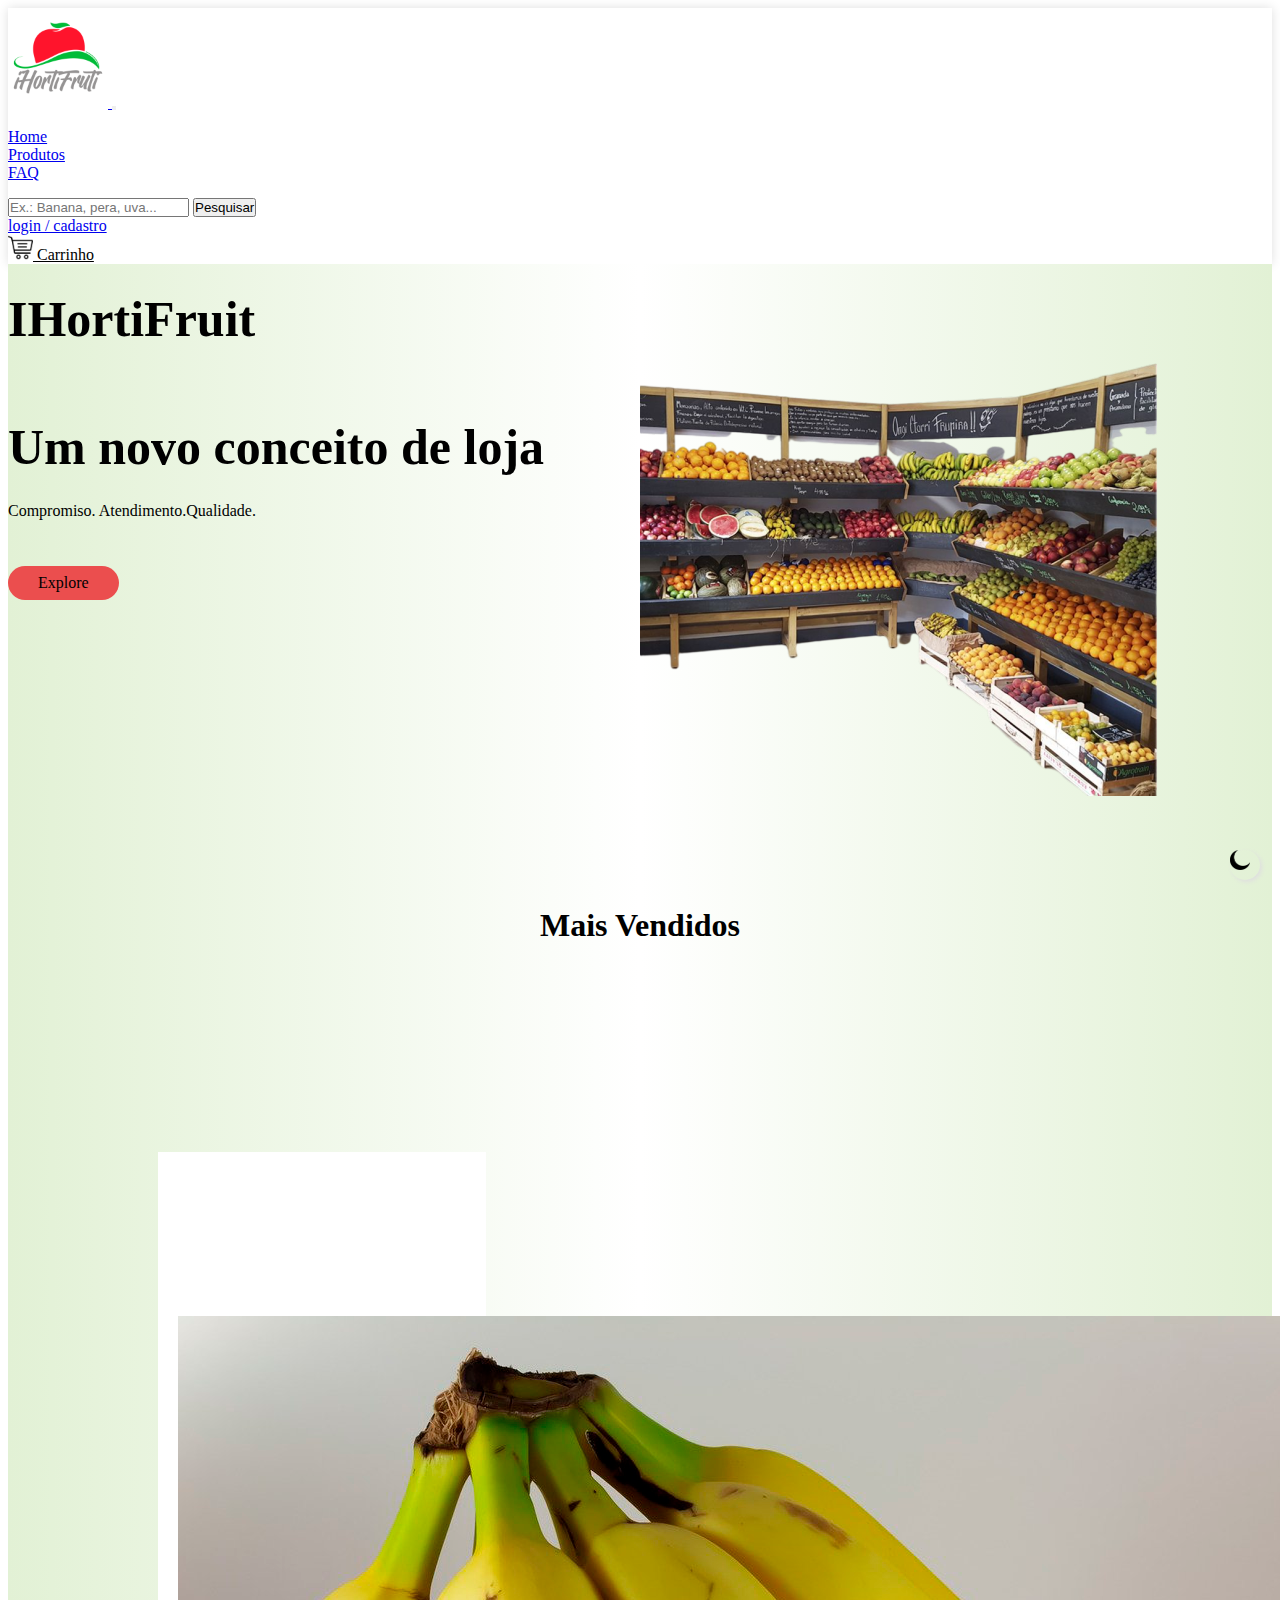
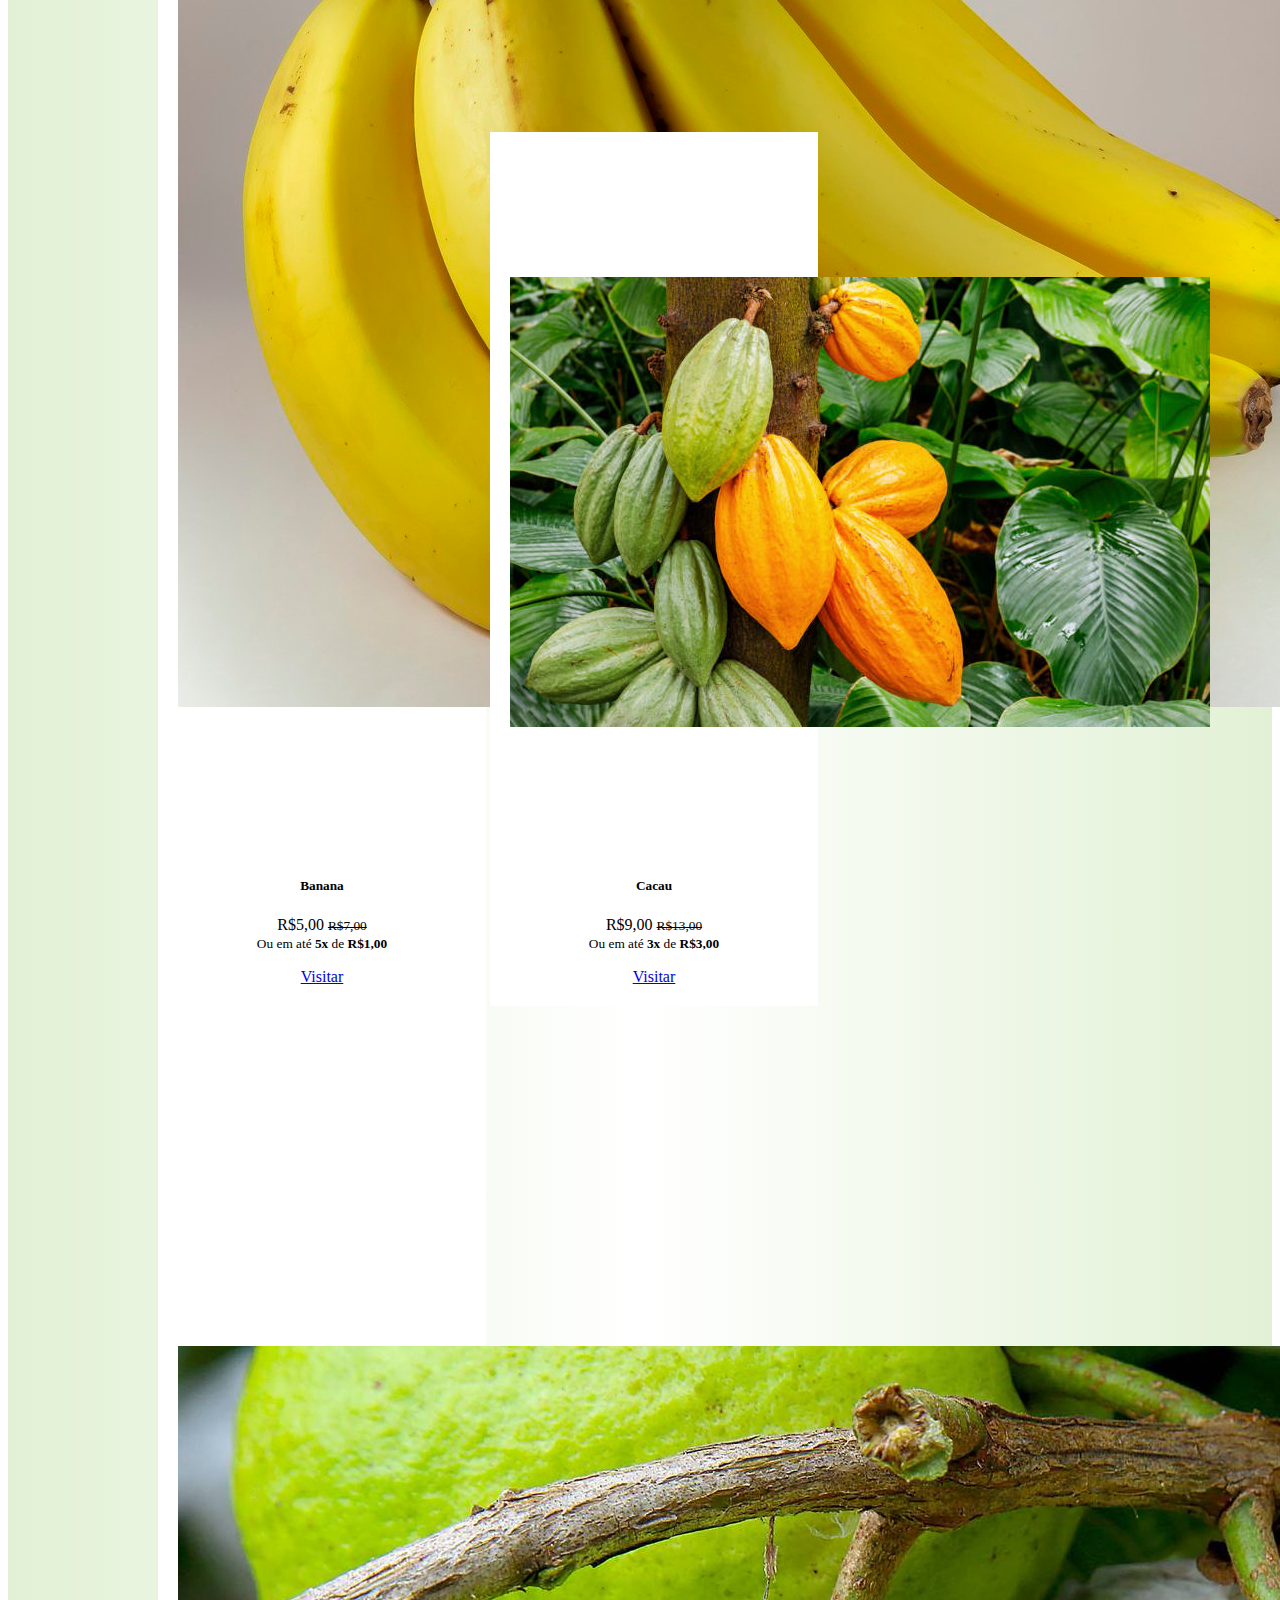
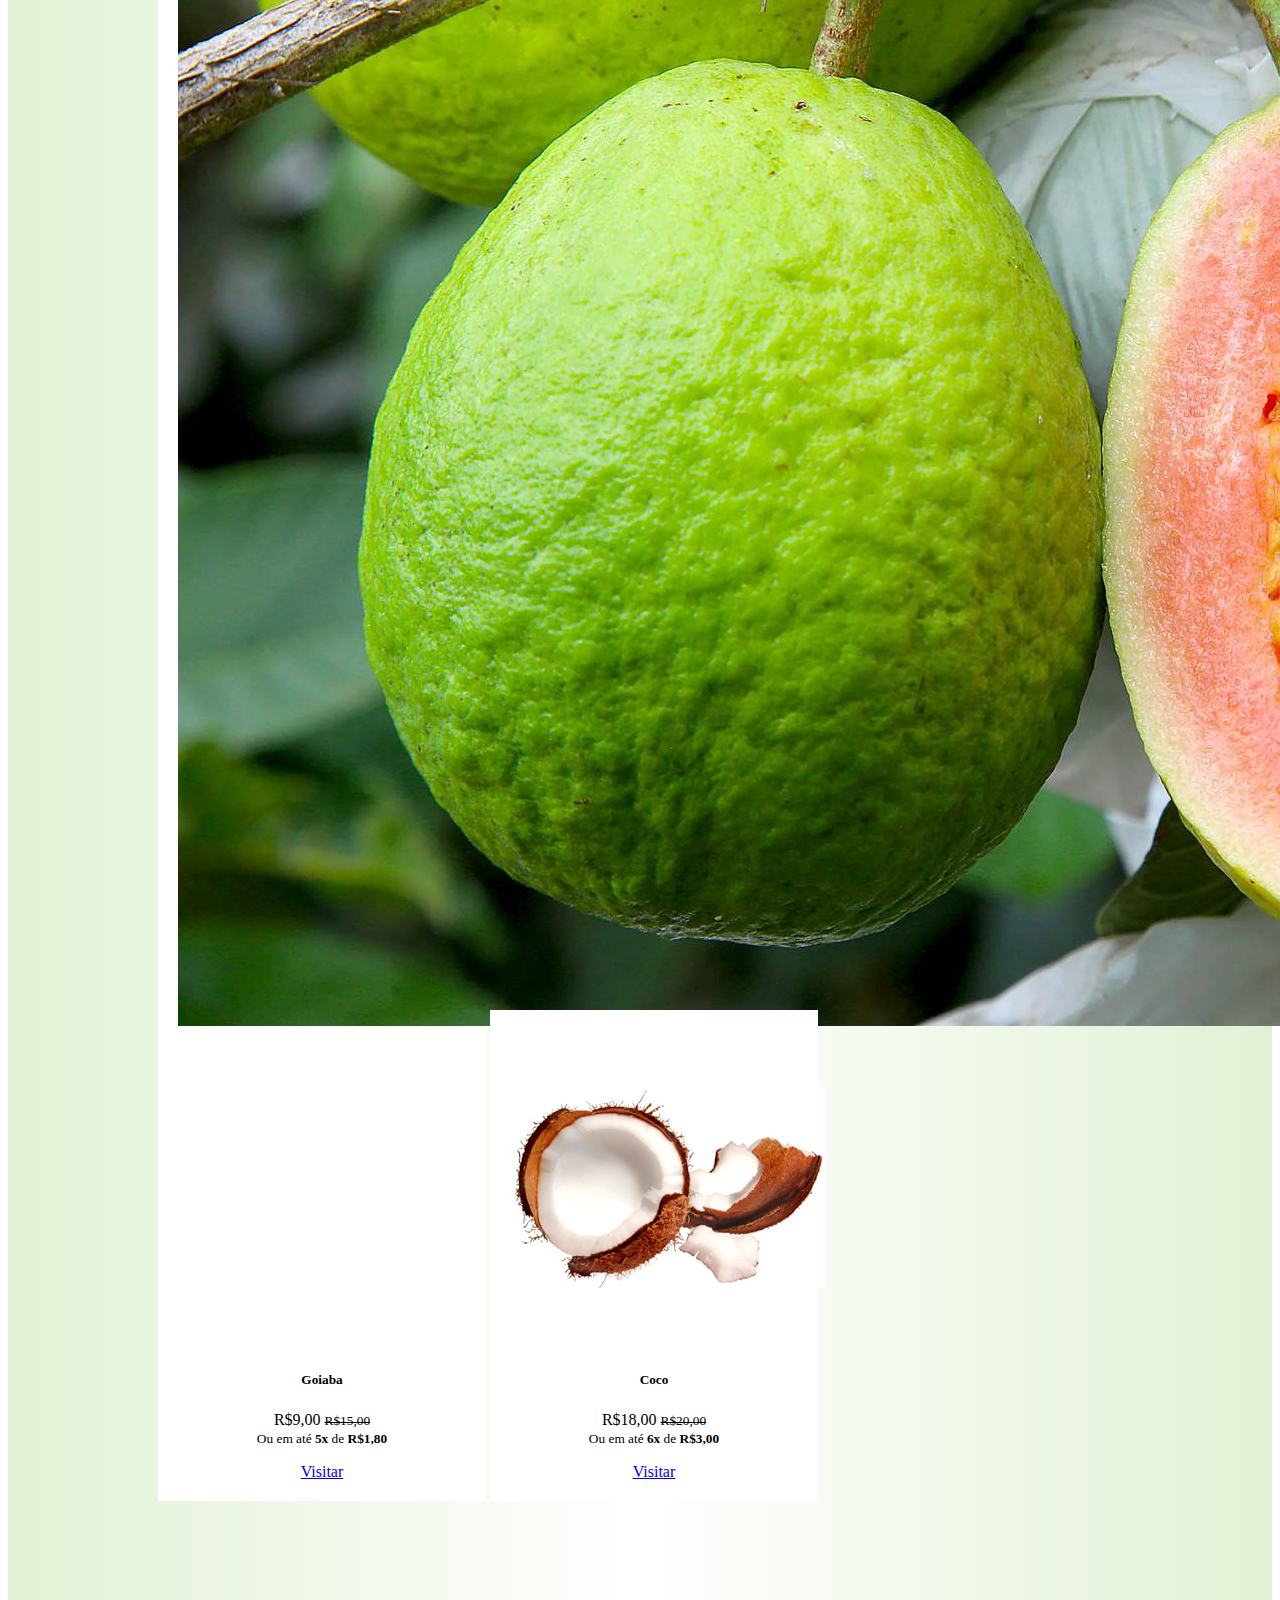
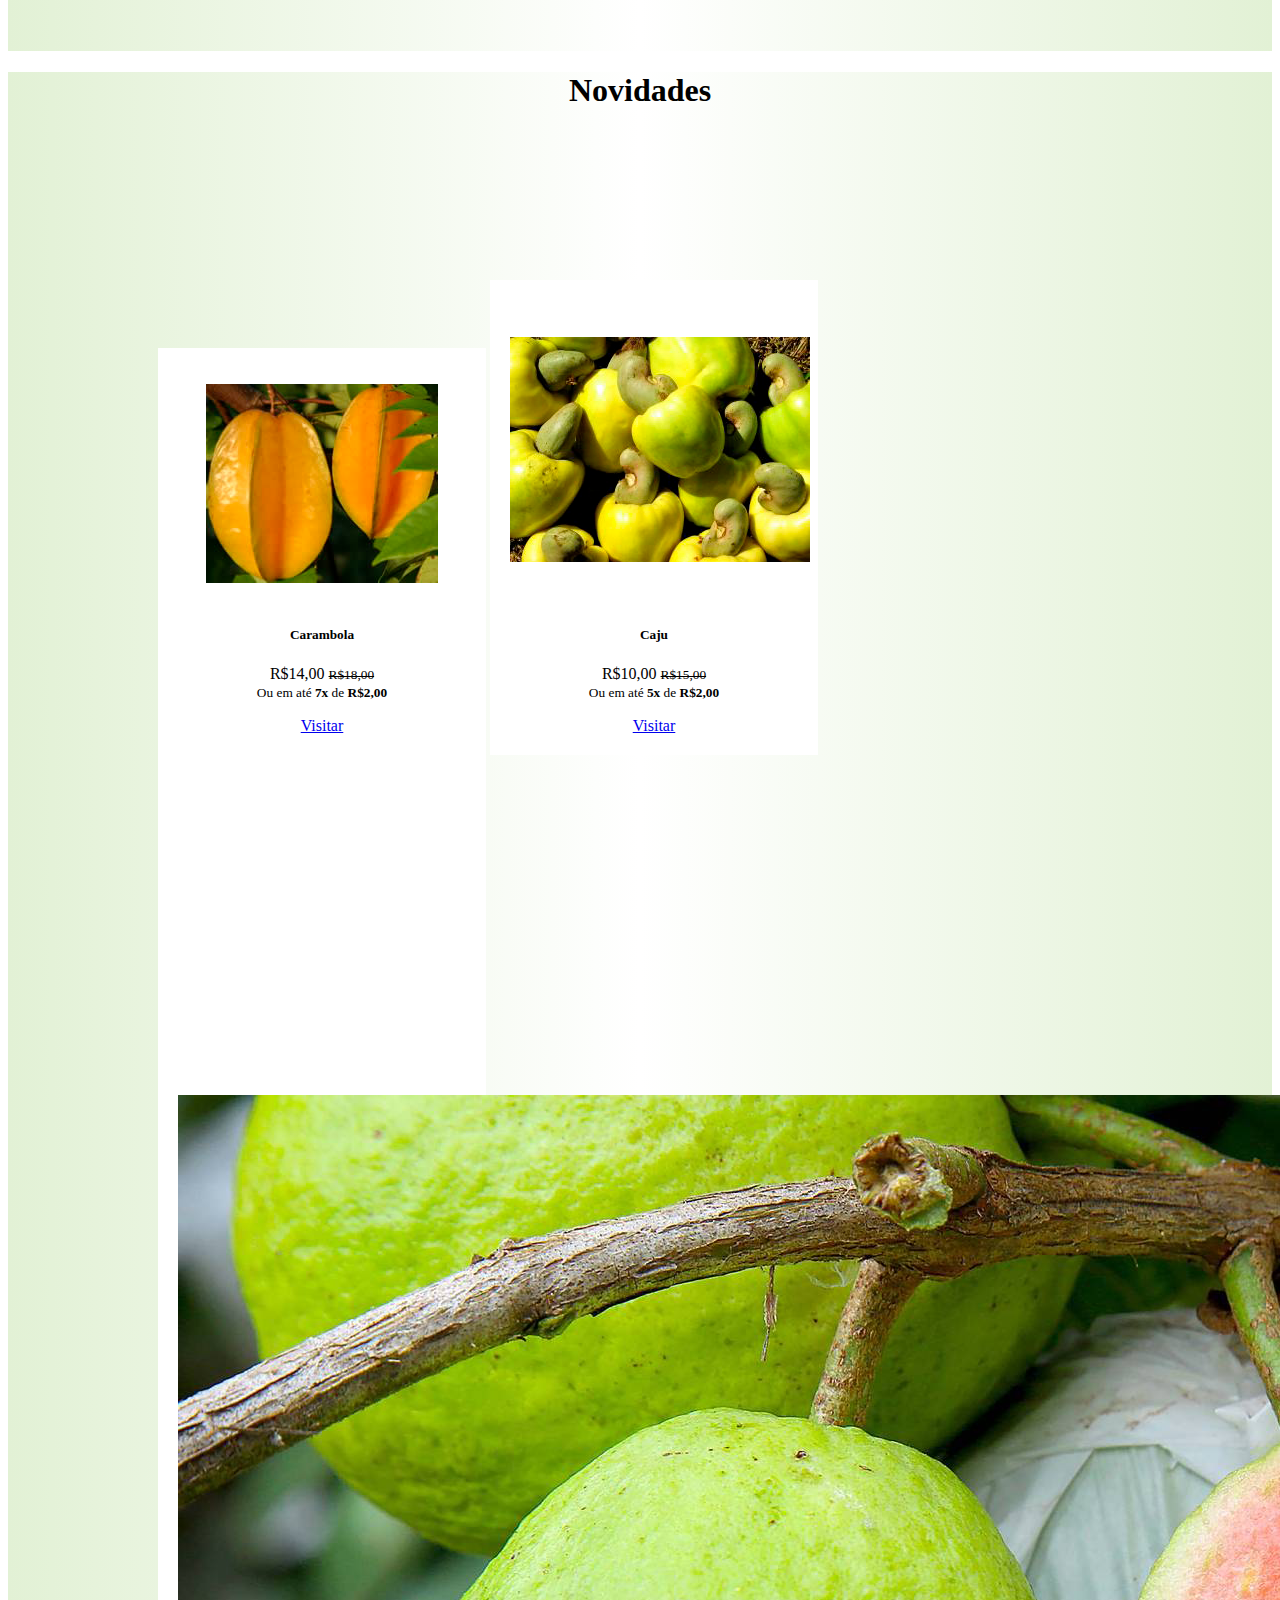
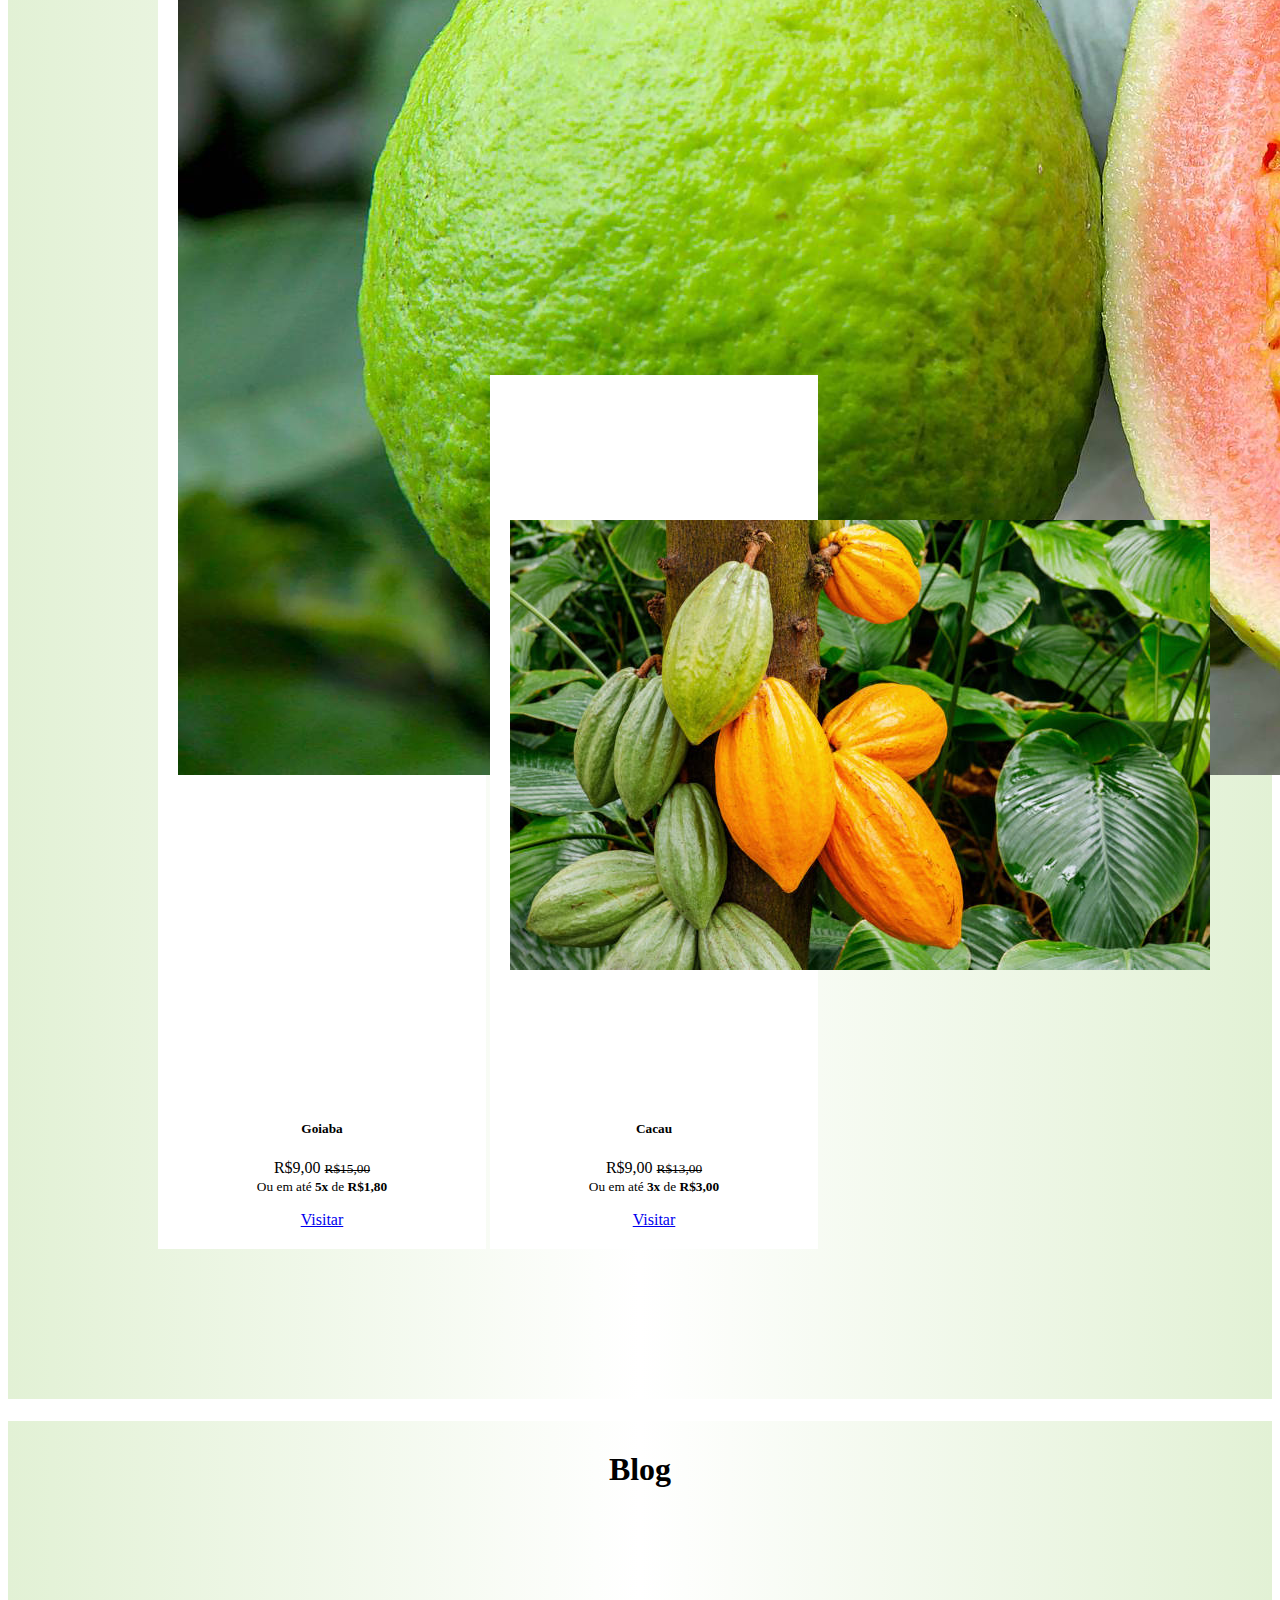
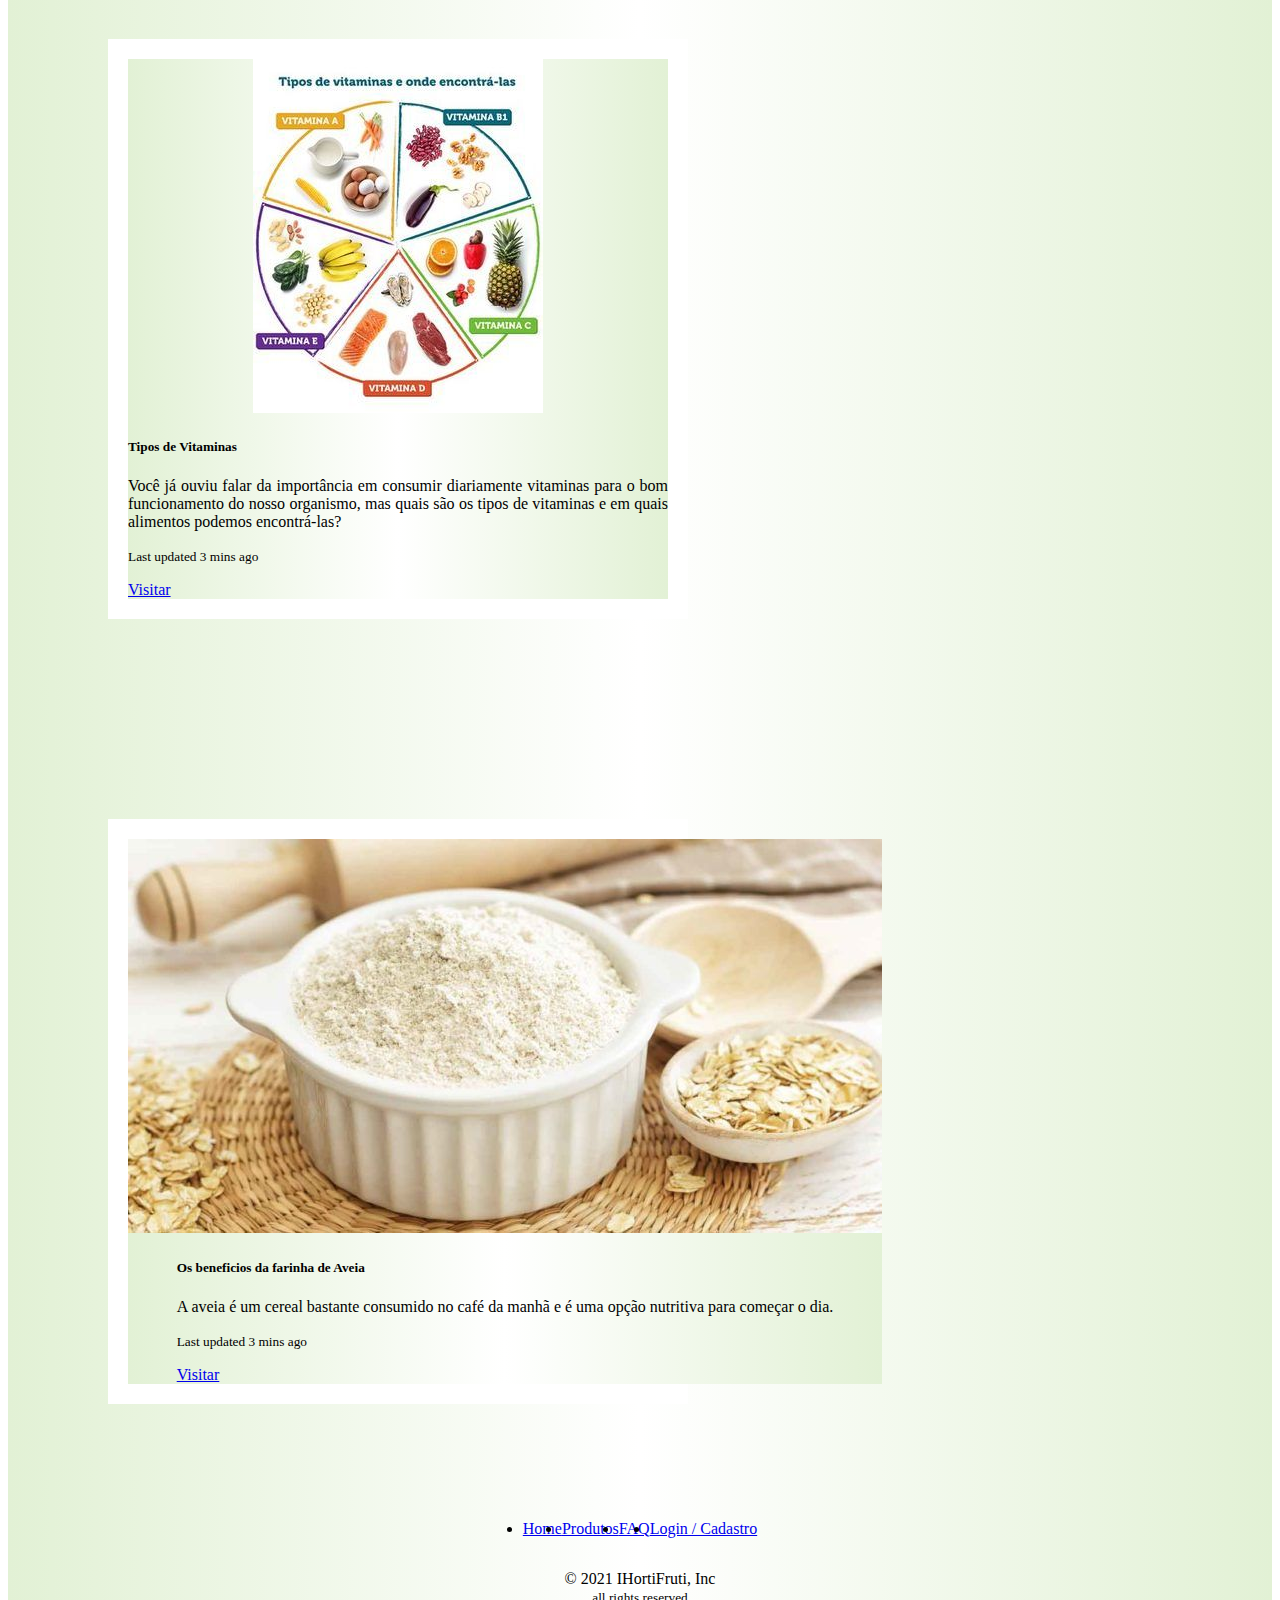
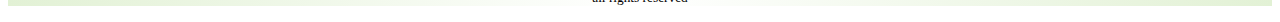
<file: index.html>
<!DOCTYPE html>
<html lang="pt-br" data-theme='light'>
<head>
    <meta charset="UTF-8">
    <meta http-equiv="X-UA-Compatible" content="IE=edge">
    <meta name="viewport" content="width=device-width, initial-scale=1.0">
    <link href="https://cdn.jsdelivr.net/npm/bootstrap@5.1.2/dist/css/bootstrap.min.css" rel="stylesheet" integrity="sha384-uWxY/CJNBR+1zjPWmfnSnVxwRheevXITnMqoEIeG1LJrdI0GlVs/9cVSyPYXdcSF" crossorigin="anonymous">
    <link href='https://css.gg/shopping-cart.css' rel='stylesheet'>
    <link rel="stylesheet" type="text/css" href="index.css">
    <link rel="shortcut icon" href="Images/favicon-16x16.png" type="image/x-icon">
    <link rel="stylesheet" href="https://cdnjs.cloudflare.com/ajax/libs/font-awesome/4.7.0/css/font-awesome.css" integrity="sha512-5A8nwdMOWrSz20fDsjczgUidUBR8liPYU+WymTZP1lmY9G6Oc7HlZv156XqnsgNUzTyMefFTcsFH/tnJE/+xBg==" crossorigin="anonymous" referrerpolicy="no-referrer" />
    

    
    <title>Home</title>
</head>
<body>
  <header>
    <nav id="navbartop" class="navbar navbar-expand-lg navbar-light bg-light">
        <div class="container-fluid">
          <a class="navbar-brand" href="Pagina inicial/index.html">
            <img src="Images/logoiHortiFruti.png" alt="" width="100" height="100" class="d-inline-block align-text-center">
            
          </a>
          <button class="navbar-toggler" type="button" data-bs-toggle="collapse" data-bs-target="#navbarSupportedContent" aria-controls="navbarSupportedContent" aria-expanded="false" aria-label="Toggle navigation">
            <span class="navbar-toggler-icon"></span>
          </button>
          <div class="collapse navbar-collapse" id="navbarSupportedContent">
             <ul class="navbar-nav me-3 mb-2 mb-lg-0">
              <li class="nav-item">
                <a class="nav-link" aria-current="page" href="index.html">Home</a>
              </li>
              <li class="nav-item">
                <a class="nav-link active" href="produtos.html">Produtos</a>
              </li>
              <li class="nav-item">
                <a class="nav-link" href="FAQ.html">FAQ</a>
              </li>
            </ul> 
            <form class="input-group me-auto">
              <input class="form-control me-2" type="search" placeholder="Ex.: Banana, pera, uva..." aria-label="Search">
              <button class="btn btn-outline-secondary ms-auto me-3" type="submit">Pesquisar</button>
            </form>
            <form class="d-flex my-2">
              <a class="btn btn-danger me-2 text-nowrap" type="button" href="Cadastro.html" target="_blank" role="button">login / cadastro</a>
            </form>
            <form class="d-flex my-2">
              <a id="carrinho" class="btn btn-light me-2 text-nowrap" type="button" href="carrinhodecompras.html">
                <img id="cart" src="Images/shopping-cart.png" alt="" width="25px" height="25px">
                Carrinho
              </a>
            </form>
          </div>
        </div>
    </nav>
  </header>

      <!--Puxando Saco da loja-->

      <div class="row">
          <div class="col-2">
            <h1>IHortiFruit</h1><br><h1>Um novo conceito de loja</h1> 
            <p>Compromiso. Atendimento.Qualidade.</p>
            <a href="#MV" class="btn-1">Explore</a>
          </div>

          <div class="col-2">
              <img src="Images/inicio.png">
          </div>
      </div>

      <!--MAIS VENDIDOS-->

<section id= "MV"><br><br>

  <h1>Mais Vendidos</h1><br><br>

<div class= mx-auto style="padding: 150px;">

  <div class="card" style="width: 18rem;" >
    <a href="pagina_compra.html"><img class="card-img-top img-zoon" src="Images/Banana.png" alt="Imagem de capa do card"></a>
    <div class="card-body">
      <h5 class="card-title">Banana</h5>
      <p class="card-text">R$5,00 <s> <small>R$7,00</small></s> <br> <small>Ou em até <b>5x</b> de <b>R$1,00</b></small></p>
      <a href="pagina_compra.html" class="btn btn-danger">Visitar</a>
    </div>
  </div>
  <div class="card" style="width: 18rem;">
    <img class="card-img-top img-zoon" src="Images/cacau.png" alt="Imagem de capa do card">
    <div class="card-body">
      <h5 class="card-title">Cacau</h5>
      <p class="card-text">R$9,00 <s> <small>R$13,00</small></s> <br> <small>Ou em até <b>3x</b> de <b>R$3,00</b></small></p>
      <a href="#" class="btn btn-danger">Visitar</a>
    </div>
  </div>

  <div class="card" style="width: 18rem;">
    <img class="card-img-top img-zoon" src="Images/Goiaba.png" alt="Imagem de capa do card">
    <div class="card-body">
      <h5 class="card-title">Goiaba</h5>
      <p class="card-text">R$9,00 <s> <small>R$15,00</small></s> <br> <small>Ou em até <b>5x</b> de <b>R$1,80</b></small></p>
      <a href="#" class="btn btn-danger">Visitar</a>
    </div>
  </div>

  <div class="card" style="width: 18rem;">
    <img class="card-img-top img-zoon" src="Images/Coco.png" alt="Imagem de capa do card">
    <div class="card-body">
      <h5 class="card-title">Coco</h5>
      <p class="card-text">R$18,00 <s> <small>R$20,00</small></s> <br> <small>Ou em até <b>6x</b> de <b>R$3,00</b></small></p>
      <a href="#" class="btn btn-danger">Visitar</a>
    </div>
  </div>
</div>
  </div>

    


</section>

<!--NOVIDADES-->

<section id="Novidades">
  <h1>Novidades</h1>

  <div class= mx-auto style="padding: 150px;">

    <div class="card" style="width: 18rem;" >
      <img class="card-img-top img-zoon" src="Images/Carambola.png" alt="Imagem de capa do card">
        <div class="card-body">
          <h5 class="card-title">Carambola</h5>
          <p class="card-text">R$14,00 <s> <small>R$18,00</small></s> <br> <small>Ou em até <b>7x</b> de <b>R$2,00</b></small></p>
          <a href="#" class="btn btn-danger">Visitar</a>
        </div>
    </div>

    <div class="card" style="width: 18rem;">
      <img class="card-img-top img-zoon" src="Images/Caju.png" alt="Imagem de capa do card">
      <div class="card-body">
        <h5 class="card-title">Caju</h5>
        <p class="card-text">R$10,00 <s> <small>R$15,00</small></s> <br> <small>Ou em até <b>5x</b> de <b>R$2,00</b></small></p>
        <a href="#" class="btn btn-danger">Visitar</a>
      </div>
    </div>
  
    <div class="card" style="width: 18rem;">
      <img class="card-img-top img-zoon" src="Images/Goiaba.png" alt="Imagem de capa do card">
      <div class="card-body">
        <h5 class="card-title">Goiaba</h5>
        <p class="card-text">R$9,00 <s> <small>R$15,00</small></s> <br> <small>Ou em até <b>5x</b> de <b>R$1,80</b></small></p>
        <a href="#" class="btn btn-danger">Visitar</a>
      </div>
    </div>
  
    <div class="card" style="width: 18rem;">
      <img class="card-img-top img-zoon" src="Images/cacau.png" alt="Imagem de capa do card">
      <div class="card-body">
        <h5 class="card-title">Cacau</h5>
        <p class="card-text">R$9,00 <s> <small>R$13,00</small></s> <br> <small>Ou em até <b>3x</b> de <b>R$3,00</b></small></p>
        <a href="#"id="btn-personalizado" class="btn btn-danger">Visitar</a>
      </div>
    </div>
  </div>
    </div>

</section>


<!--Blog-->
<section id="Blog">
  <h1>Blog</h1>

  <div class="Element">
    <div class="card mb-3" style="max-width: 540px;">
      <div class="row g-0">
        <div class="col-md-4">
          <img src="Images/Tipos de vitaminas - saiba quais são e onde encontrá-las.jpg" class="img-fluid rounded-start img-zoon" alt="...">
        </div>
        <div class="col-md-8">
          <div class="card-body">
            <h5 class="card-title">Tipos de Vitaminas</h5>
            <p class="card-text">Você já ouviu falar da importância em consumir diariamente vitaminas para o bom funcionamento do nosso organismo, mas quais são os tipos de vitaminas e em quais alimentos podemos encontrá-las?</p>
            <p class="card-text"><small class="text-muted">Last updated 3 mins ago</small></p>
            <a href="#"id="btn-personalizado" class="btn btn-danger">Visitar</a>
          </div>
        </div>
      </div>
    </div>
  </div>

  <div class="Element">
    <div class="card mb-3" style="max-width: 540px;">
      <div class="row g-0">
        <div class="col-md-4">
          <img src="Images/Farinha de aveia.jpg" class="img-fluid rounded-start img-zoon" alt="...">
        </div>
        <div class="col-md-8">
          <div class="card-body">
            <h5 class="card-title">Os beneficios da farinha de Aveia</h5>
            <p class="card-text"><p>A aveia é um cereal bastante consumido no café da manhã e é uma opção nutritiva para começar o dia.</p></p>
            <p class="card-text"><small class="text-muted">Last updated 3 mins ago</small></p>
            <a href="#"id="btn-personalizado" class="btn btn-danger">Visitar</a>
          </div>
        </div>
      </div>
    </div>
  </div>


  <div class="container-fluid px-0">
    <input type="checkbox" style="display: none;" id="checkboxdarkmode" />
    <label class="dot" for="checkboxdarkmode">
      <img id="themeswitcher" onclick="themeswitch()" src="/Images/NicePng_moon-png_60348.png" width="20px" height="20px" class="center" alt="">
    </label>
  </div>

<!--Footer-->
<footer id="footerbottom" class="py-3 mb-auto mt-5 bg-light">
  <ul class="nav justify-content-center border-bottom pb-3 mb-3">
    <li class="nav-item"><a href="index.html" class="nav-link px-2 text-muted">Home</a></li>
    <li class="nav-item"><a href="#" class="nav-link px-2 text-muted">Produtos</a></li>
    <li class="nav-item"><a class="nav-link px-2 text-muted" href="FAQ.html">FAQ</a></li>
    <li class="nav-item"><a href="Cadastro.html" target="_blank" class="nav-link px-2 text-muted">Login / Cadastro</a></li>
  </ul>
  <p class="text-center text-muted">© 2021 IHortiFruti, Inc <br><small>all rights reserved</small></p>
</footer>
</div>
</section>
</div>
  <script src="https://cdn.jsdelivr.net/npm/@popperjs/core@2.10.2/dist/umd/popper.min.js" integrity="sha384-7+zCNj/IqJ95wo16oMtfsKbZ9ccEh31eOz1HGyDuCQ6wgnyJNSYdrPa03rtR1zdB" crossorigin="anonymous"></script>
    <script src="https://cdn.jsdelivr.net/npm/bootstrap@5.1.3/dist/js/bootstrap.min.js" integrity="sha384-QJHtvGhmr9XOIpI6YVutG+2QOK9T+ZnN4kzFN1RtK3zEFEIsxhlmWl5/YESvpZ13" crossorigin="anonymous"></script>
    <script type="text/javascript" src="Pagina Inicial.Js" ></script>
</body>
</body>

  
    
</html>
</file>
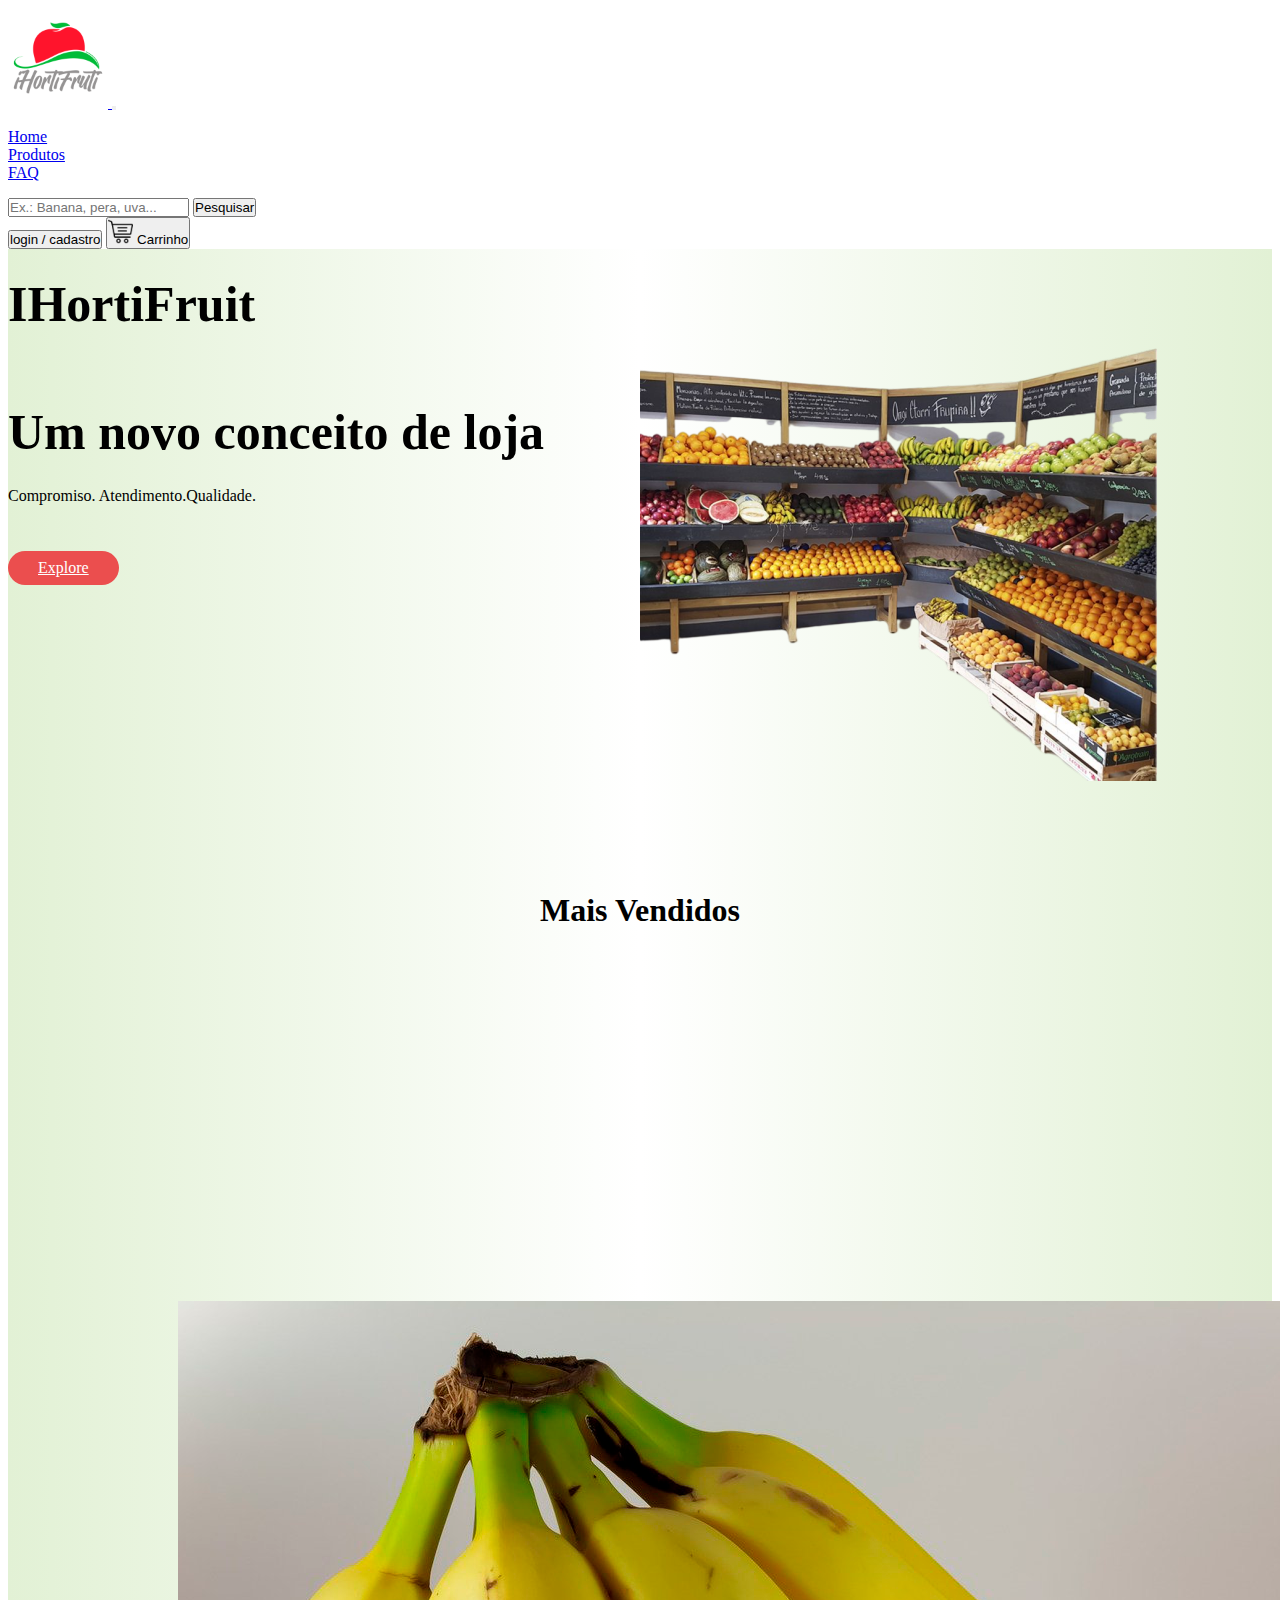
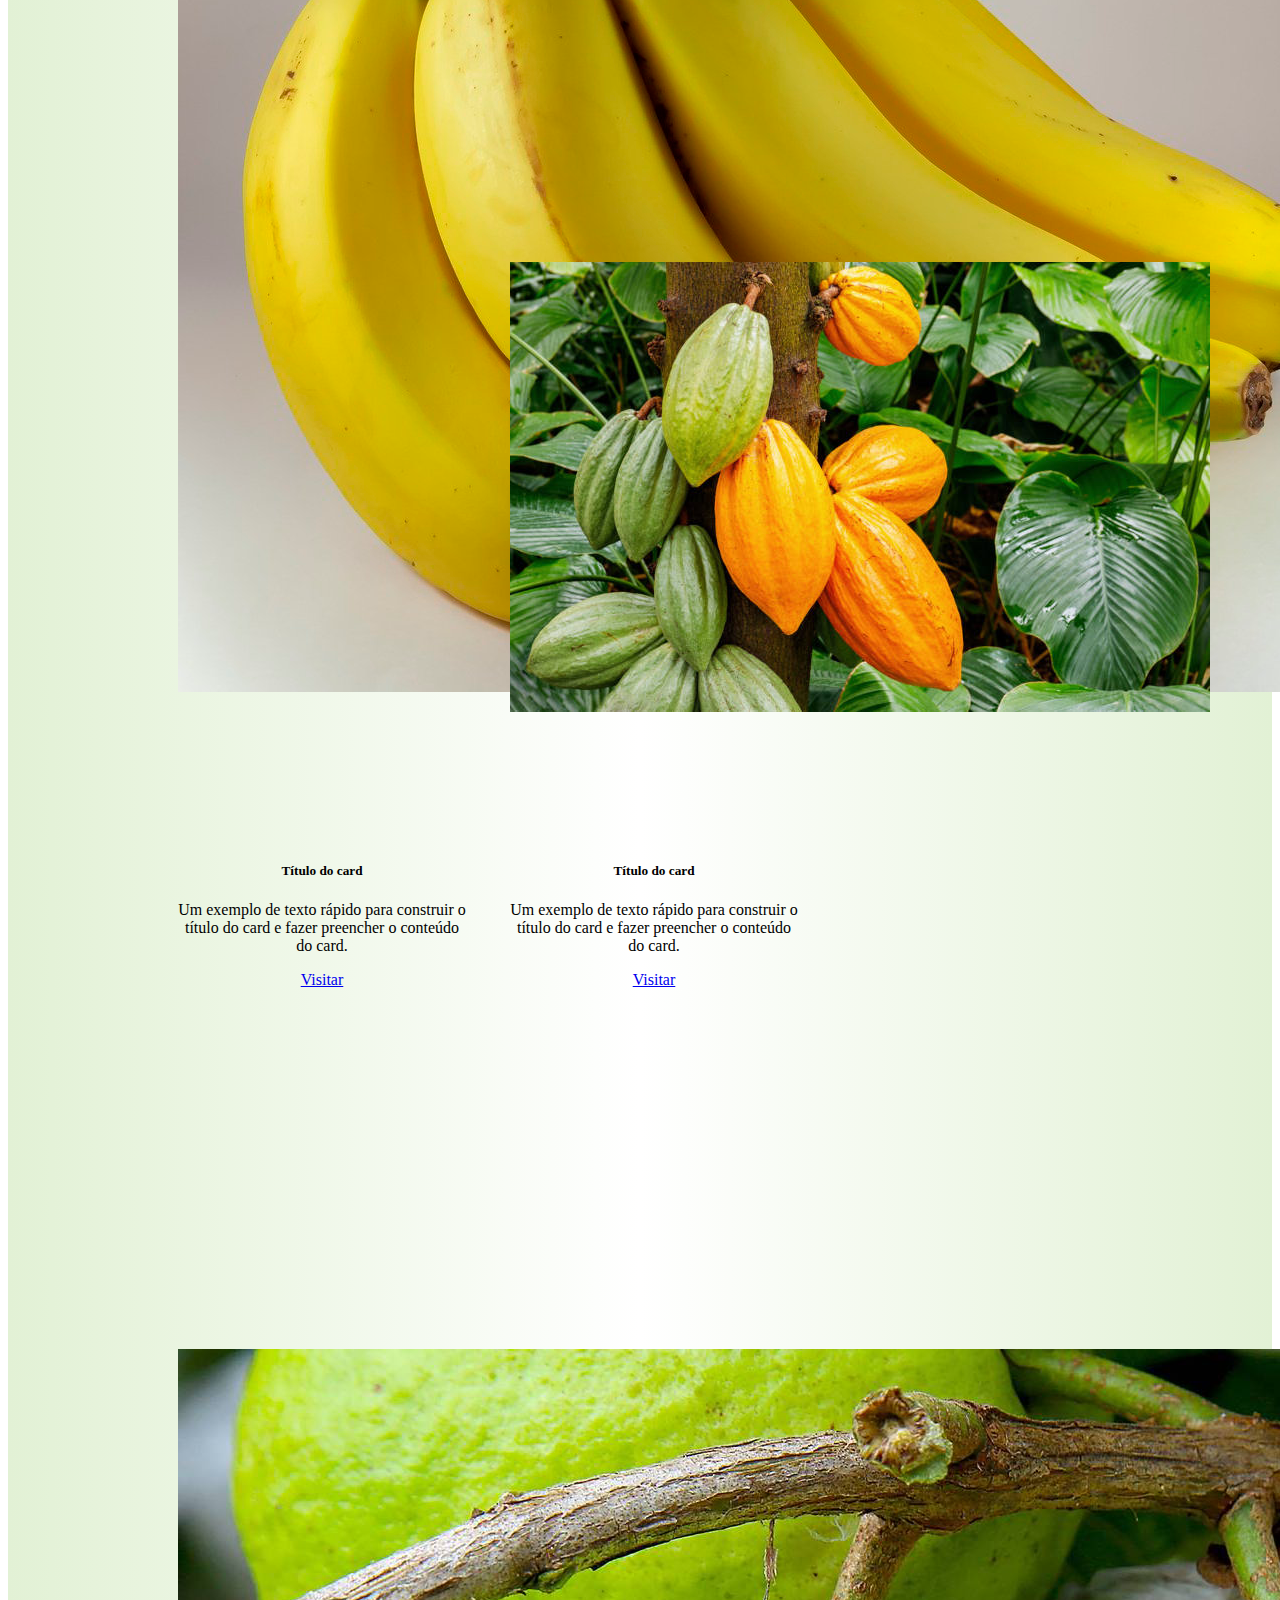
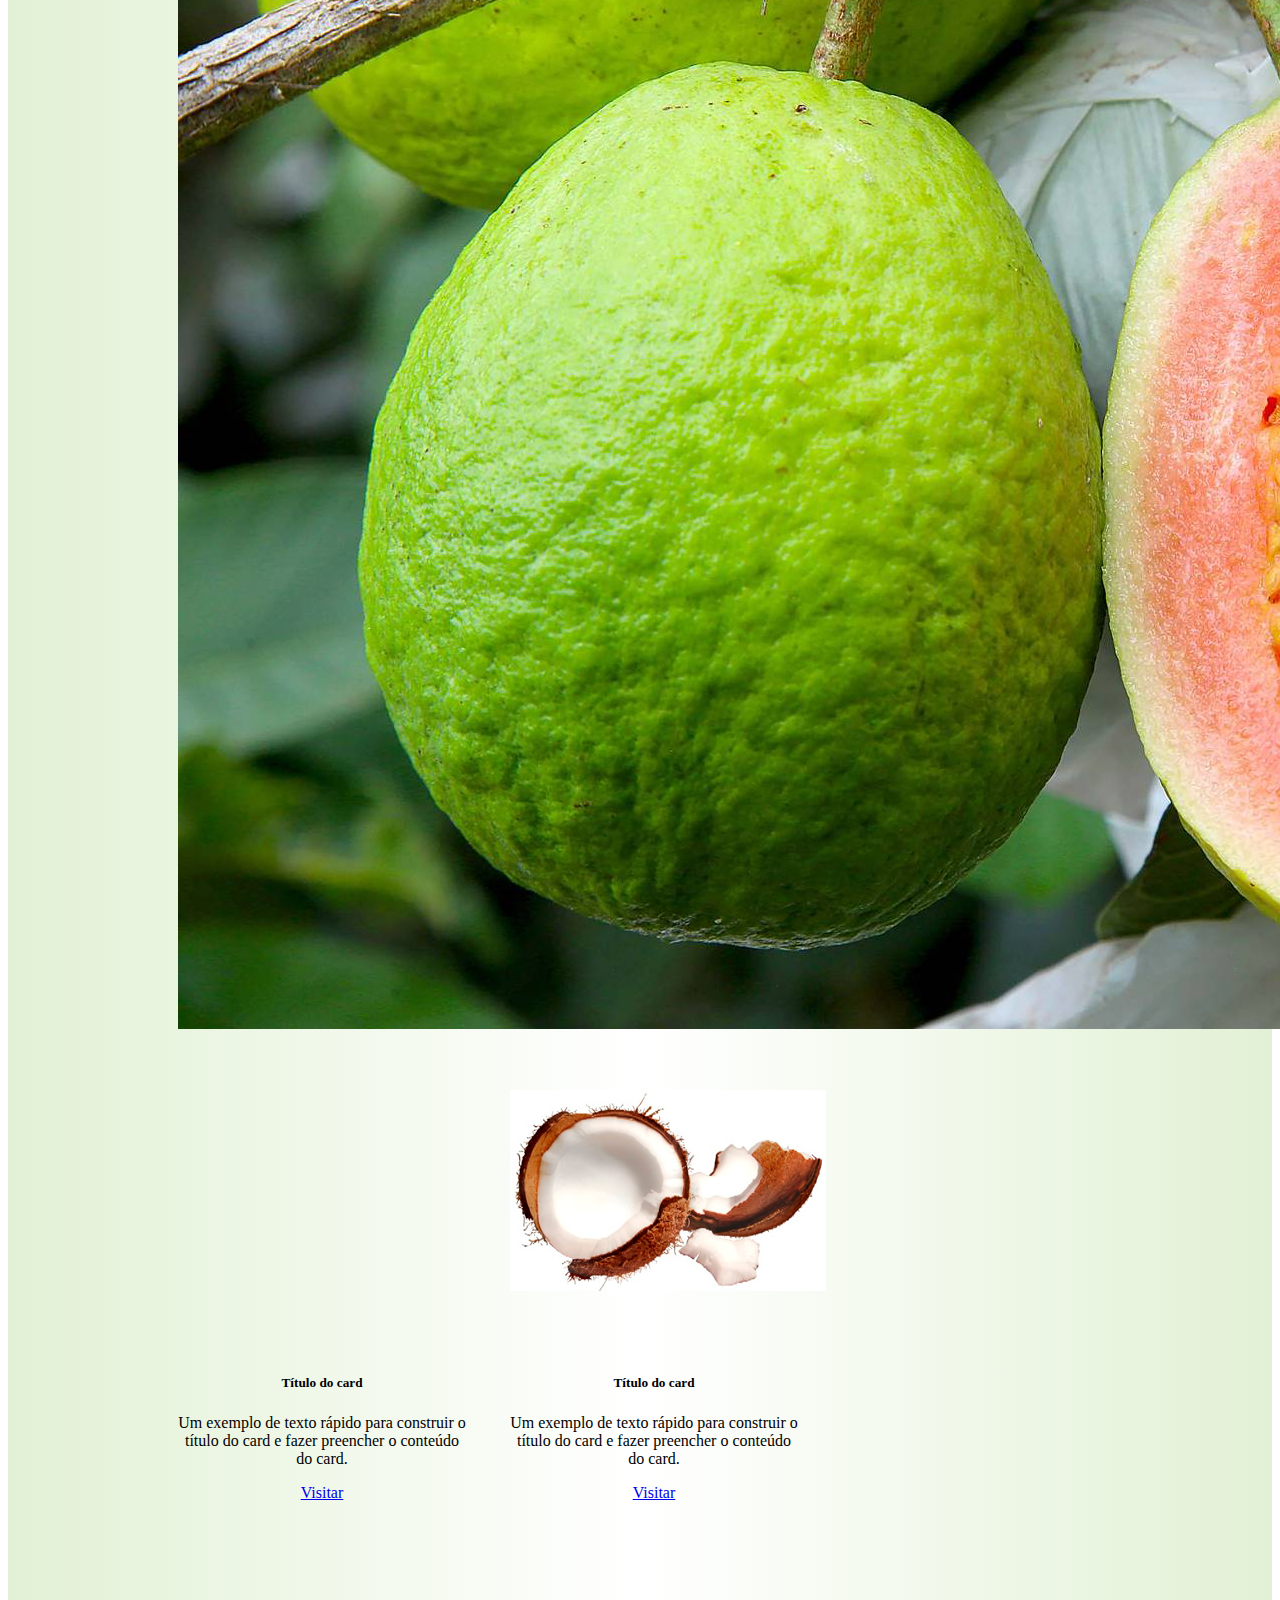
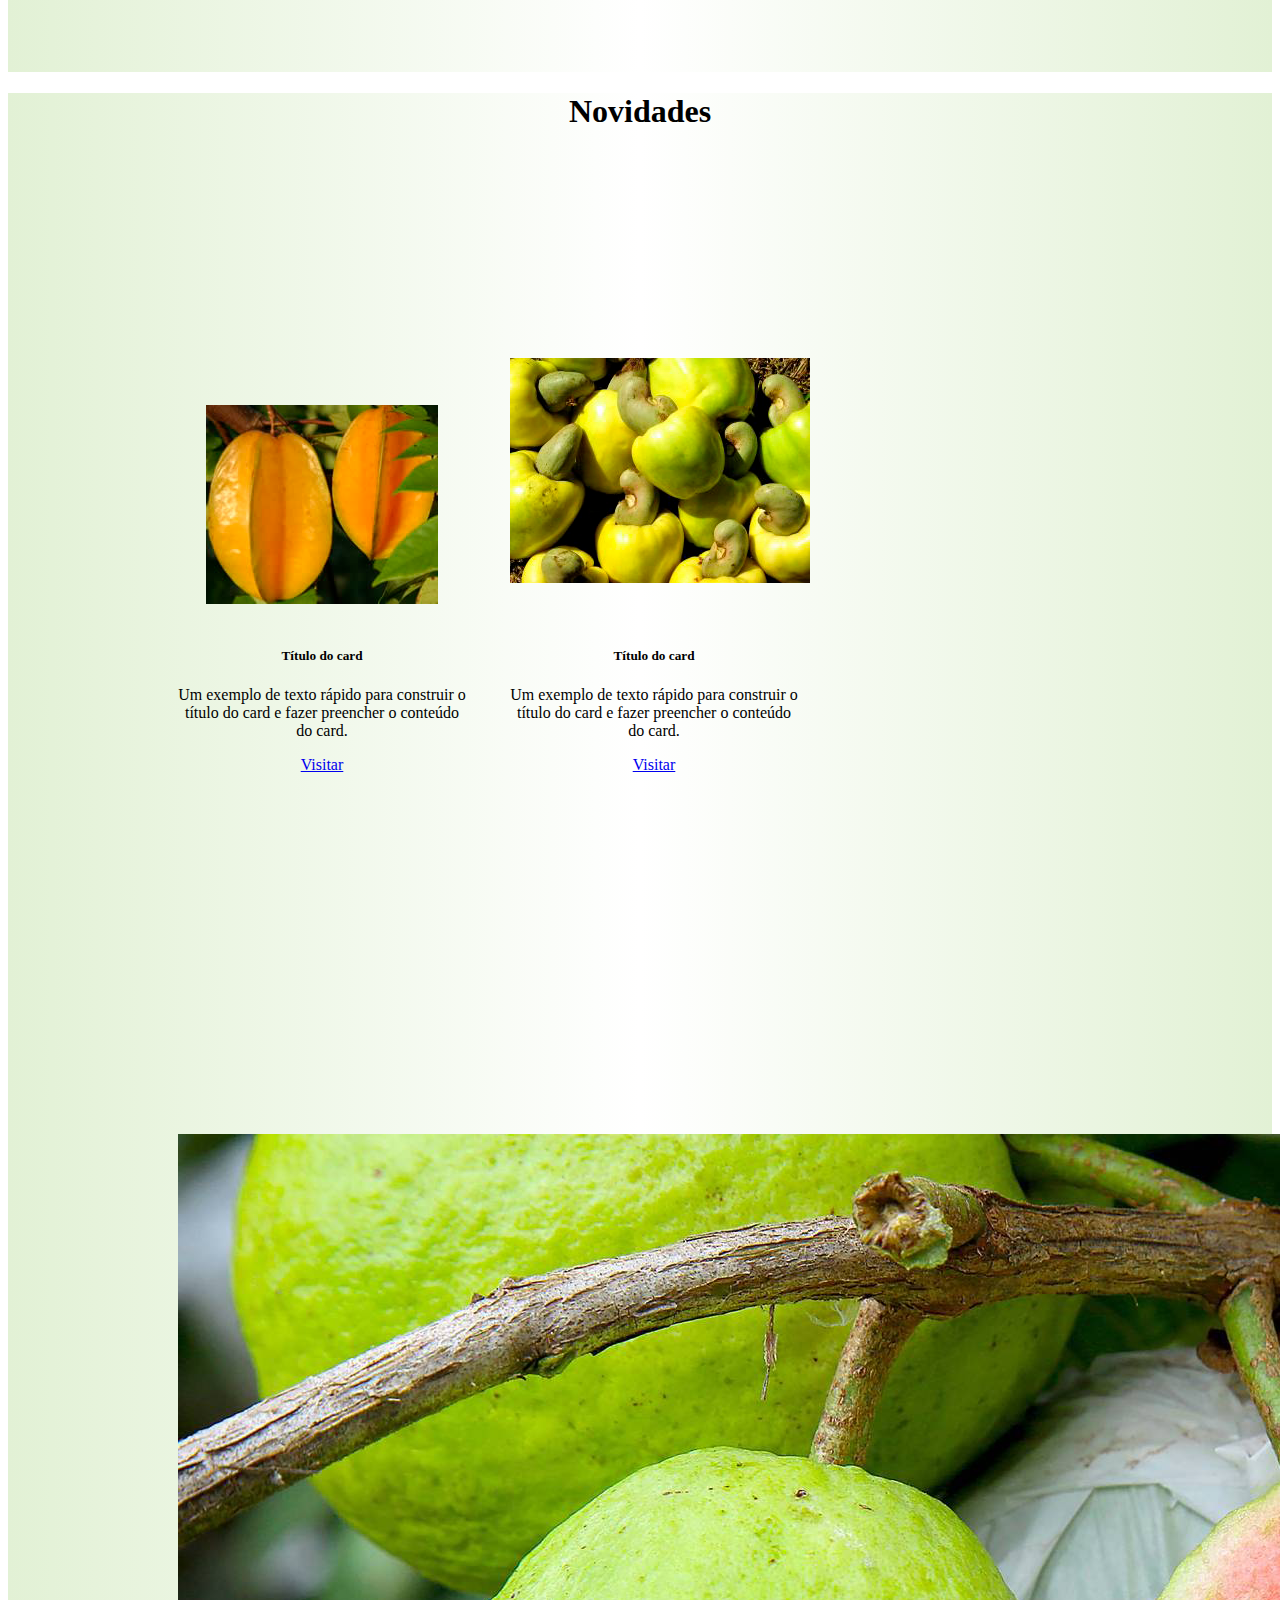
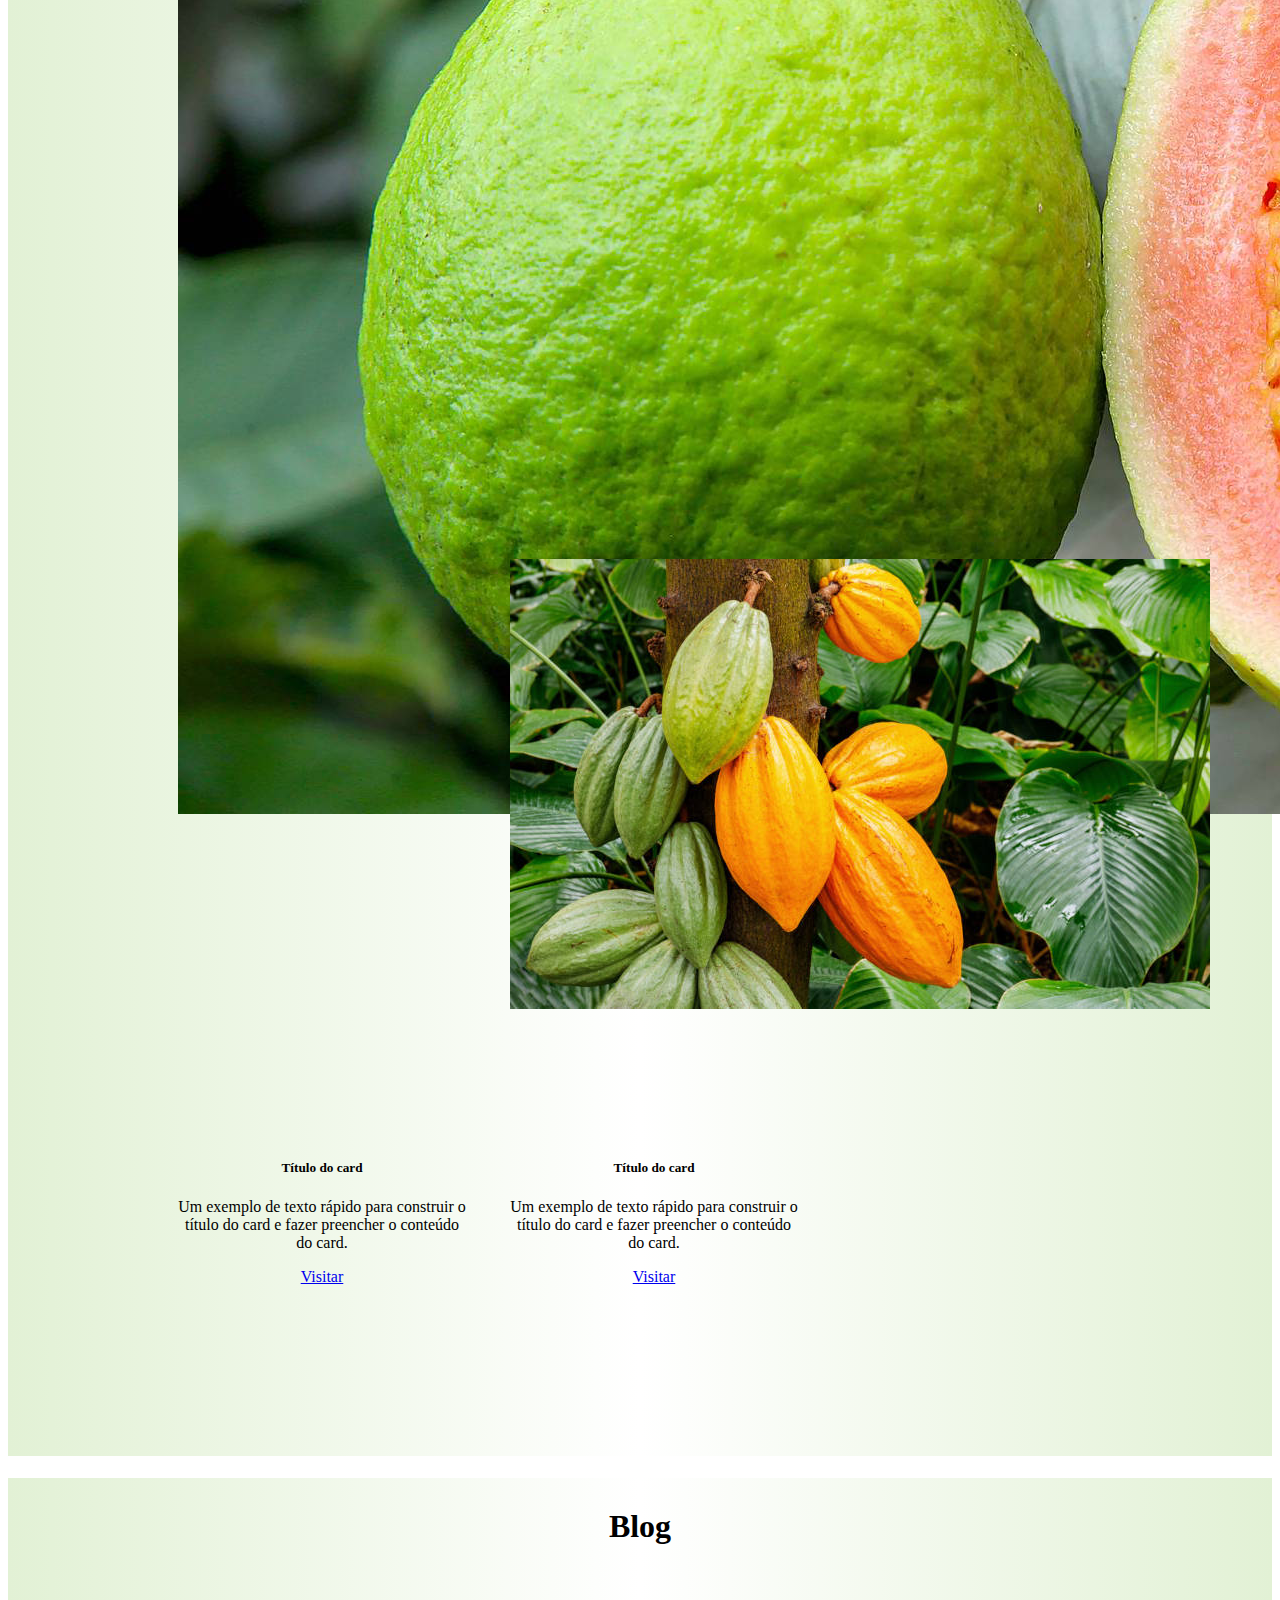
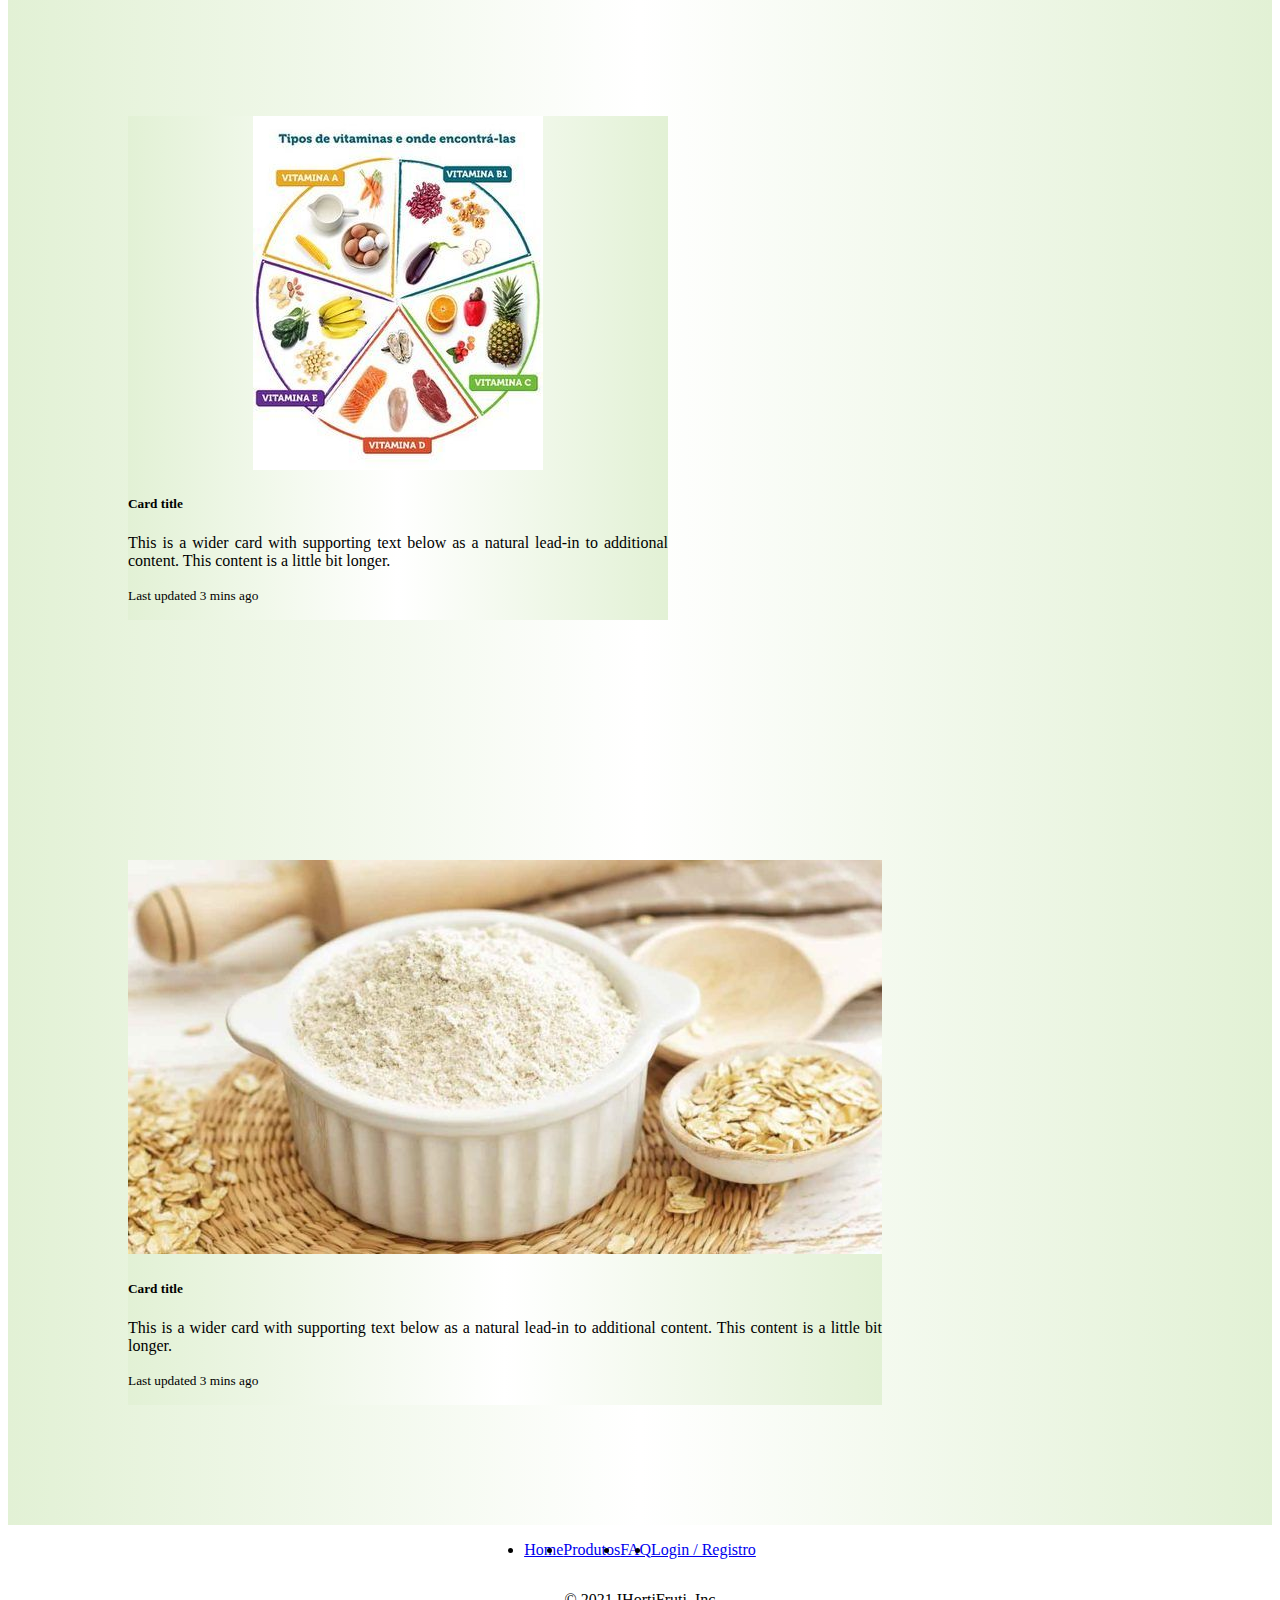
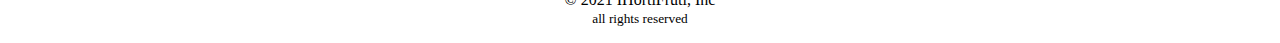
<file: Pagina inicial/index.html>
<!DOCTYPE html>
<html lang="pt-br">
<head>
    <meta charset="UTF-8">
    <meta http-equiv="X-UA-Compatible" content="IE=edge">
    <meta name="viewport" content="width=device-width, initial-scale=1.0">
    <link href="https://cdn.jsdelivr.net/npm/bootstrap@5.1.2/dist/css/bootstrap.min.css" rel="stylesheet" integrity="sha384-uWxY/CJNBR+1zjPWmfnSnVxwRheevXITnMqoEIeG1LJrdI0GlVs/9cVSyPYXdcSF" crossorigin="anonymous">
    <link href='https://css.gg/shopping-cart.css' rel='stylesheet'>
    <link rel="stylesheet" type="text/css" href="/Pagina inicial/index.css">
    
    <title>Home</title>
</head>
<body>
    <header>
        <nav class="navbar navbar-expand-lg navbar-light bg-light">
            <div class="container-fluid">
              <a class="navbar-brand" href="/Pagina inicial/index.html">
                <img src="/Images/logoiHortiFruti.png" alt="" width="100" height="100" class="d-inline-block align-text-center">
              </a>
              <button class="navbar-toggler" type="button" data-bs-toggle="collapse" data-bs-target="#navbarSupportedContent" aria-controls="navbarSupportedContent" aria-expanded="false" aria-label="Toggle navigation">
                <span class="navbar-toggler-icon"></span>
              </button>
              <div class="collapse navbar-collapse" id="navbarSupportedContent">
                 <ul class="navbar-nav me-3 mb-2 mb-lg-0">
                  <li class="nav-item">
                    <a class="nav-link active" aria-current="page" href="#">Home</a>
                  </li>
                  <li class="nav-item">
                    <a class="nav-link" href="#">Produtos</a>
                  </li>
                  <li class="nav-item">
                    <a class="nav-link" href="#">FAQ</a>
                  </li>
                </ul> 
                <form class="input-group me-auto">
                  <input class="form-control me-2" type="search" placeholder="Ex.: Banana, pera, uva..." aria-label="Search">
                  <button class="btn btn-outline-secondary ms-auto me-3" type="submit">Pesquisar</button>
                </form>
                <form class="d-flex">
                  <button class="btn btn-danger me-2 text-nowrap" type="button" href="#">login / cadastro</button>
                  <button class="btn btn-light me-2 text-nowrap" type="button" href="#">
                    <img src="/Images/shopping-cart.png" alt="" width="25px" height="25px">
                    Carrinho
                  </button>
                </form>
              </div>
            </div>
        </nav>
      </header>

      <!--Puxando Saco da loja-->

      <div class="row">
          <div class="col-2">
            <h1>IHortiFruit</h1><br><h1>Um novo conceito de loja</h1> 
            <p>Compromiso. Atendimento.Qualidade.</p>
            <a href="#MV" class="btn-1">Explore</a>
          </div>

          <div class="col-2">
              <img src="/Images/inicio.png">
          </div>
      </div>

      <!--MAIS VENDIDOS-->

<section id= "MV"><br><br>

  <h1>Mais Vendidos</h1><br><br>

<div class= mx-auto style="padding: 150px;">

  <div class="card" style="width: 18rem;" >
    <img class="card-img-top" src="/Images/Banana.png" alt="Imagem de capa do card">
    <div class="card-body">
      <h5 class="card-title">Título do card</h5>
      <p class="card-text">Um exemplo de texto rápido para construir o título do card e fazer preencher o conteúdo do card.</p>
      <a href="#" class="btn btn-primary">Visitar</a>
    </div>
  </div>
  <div class="card" style="width: 18rem;">
    <img class="card-img-top" src="/Images/cacau.png" alt="Imagem de capa do card">
    <div class="card-body">
      <h5 class="card-title">Título do card</h5>
      <p class="card-text">Um exemplo de texto rápido para construir o título do card e fazer preencher o conteúdo do card.</p>
      <a href="#" class="btn btn-primary">Visitar</a>
    </div>
  </div>

  <div class="card" style="width: 18rem;">
    <img class="card-img-top" src="/Images/Goiaba.png" alt="Imagem de capa do card">
    <div class="card-body">
      <h5 class="card-title">Título do card</h5>
      <p class="card-text">Um exemplo de texto rápido para construir o título do card e fazer preencher o conteúdo do card.</p>
      <a href="#" class="btn btn-primary">Visitar</a>
    </div>
  </div>

  <div class="card" style="width: 18rem;">
    <img class="card-img-top" src="/Images/Coco.png" alt="Imagem de capa do card">
    <div class="card-body">
      <h5 class="card-title">Título do card</h5>
      <p class="card-text">Um exemplo de texto rápido para construir o título do card e fazer preencher o conteúdo do card.</p>
      <a href="#" class="btn btn-primary">Visitar</a>
    </div>
  </div>
</div>
  </div>

    


</section>

<!--NOVIDADES-->

<section id="Novidades">
  <h1>Novidades</h1>

  <div class= mx-auto style="padding: 150px;">

    <div class="card" style="width: 18rem;" >
      <img class="card-img-top" src="/Images/Carambola.png" alt="Imagem de capa do card">
        <div class="card-body">
          <h5 class="card-title">Título do card</h5>
          <p class="card-text">Um exemplo de texto rápido para construir o título do card e fazer preencher o conteúdo do card.</p>
          <a href="#" class="btn btn-primary">Visitar</a>
        </div>
    </div>

    <div class="card" style="width: 18rem;">
      <img class="card-img-top" src="/Images/Caju.png" alt="Imagem de capa do card">
      <div class="card-body">
        <h5 class="card-title">Título do card</h5>
        <p class="card-text">Um exemplo de texto rápido para construir o título do card e fazer preencher o conteúdo do card.</p>
        <a href="#" class="btn btn-primary">Visitar</a>
      </div>
    </div>
  
    <div class="card" style="width: 18rem;">
      <img class="card-img-top" src="/Images/Goiaba.png" alt="Imagem de capa do card">
      <div class="card-body">
        <h5 class="card-title">Título do card</h5>
        <p class="card-text">Um exemplo de texto rápido para construir o título do card e fazer preencher o conteúdo do card.</p>
        <a href="#" class="btn btn-primary">Visitar</a>
      </div>
    </div>
  
    <div class="card" style="width: 18rem;">
      <img class="card-img-top" src="/Images/cacau.png" alt="Imagem de capa do card">
      <div class="card-body">
        <h5 class="card-title">Título do card</h5>
        <p class="card-text">Um exemplo de texto rápido para construir o título do card e fazer preencher o conteúdo do card.</p>
        <a href="#" class="btn btn-primary">Visitar</a>
      </div>
    </div>
  </div>
    </div>

</section>


<!--Blog-->
<section id="Blog">
  <h1>Blog</h1>

  <div class="Element">
    <div class="card mb-3" style="max-width: 540px;">
      <div class="row g-0">
        <div class="col-md-4">
          <img src="/Images/Tipos de vitaminas - saiba quais são e onde encontrá-las.jpg" class="img-fluid rounded-start" alt="...">
        </div>
        <div class="col-md-8">
          <div class="card-body">
            <h5 class="card-title">Card title</h5>
            <p class="card-text">This is a wider card with supporting text below as a natural lead-in to additional content. This content is a little bit longer.</p>
            <p class="card-text"><small class="text-muted">Last updated 3 mins ago</small></p>
          </div>
        </div>
      </div>
    </div>
  </div>

  <div class="Element">
    <div class="card mb-3" style="max-width: 540px;">
      <div class="row g-0">
        <div class="col-md-4">
          <img src="/Images/Farinha de aveia.jpg" class="img-fluid rounded-start" alt="...">
        </div>
        <div class="col-md-8">
          <div class="card-body">
            <h5 class="card-title">Card title</h5>
            <p class="card-text">This is a wider card with supporting text below as a natural lead-in to additional content. This content is a little bit longer.</p>
            <p class="card-text"><small class="text-muted">Last updated 3 mins ago</small></p>
          </div>
        </div>
      </div>
    </div>
  </div>

</section>

<!--Footer-->

<div class="container-fluid px-0" style="display: block; text-align: center;" >
  <footer class="py-3 mb-auto mt-5 bg-light">
    <ul class="nav justify-content-center border-bottom pb-3 mb-3">
      <li class="nav-item"><a href="#" class="nav-link px-2 text-muted">Home</a></li>
      <li class="nav-item"><a href="#" class="nav-link px-2 text-muted">Produtos</a></li>
      <li class="nav-item"><a href="#" class="nav-link px-2 text-muted">FAQ</a></li>
      <li class="nav-item"><a href="#" class="nav-link px-2 text-muted">Login / Registro</a></li>
    </ul>
    <p class="text-center text-muted">© 2021 IHortiFruti, Inc <br><small>all rights reserved</small></p>
  </footer>
</div>

</body>
</body>
</html>
</file>
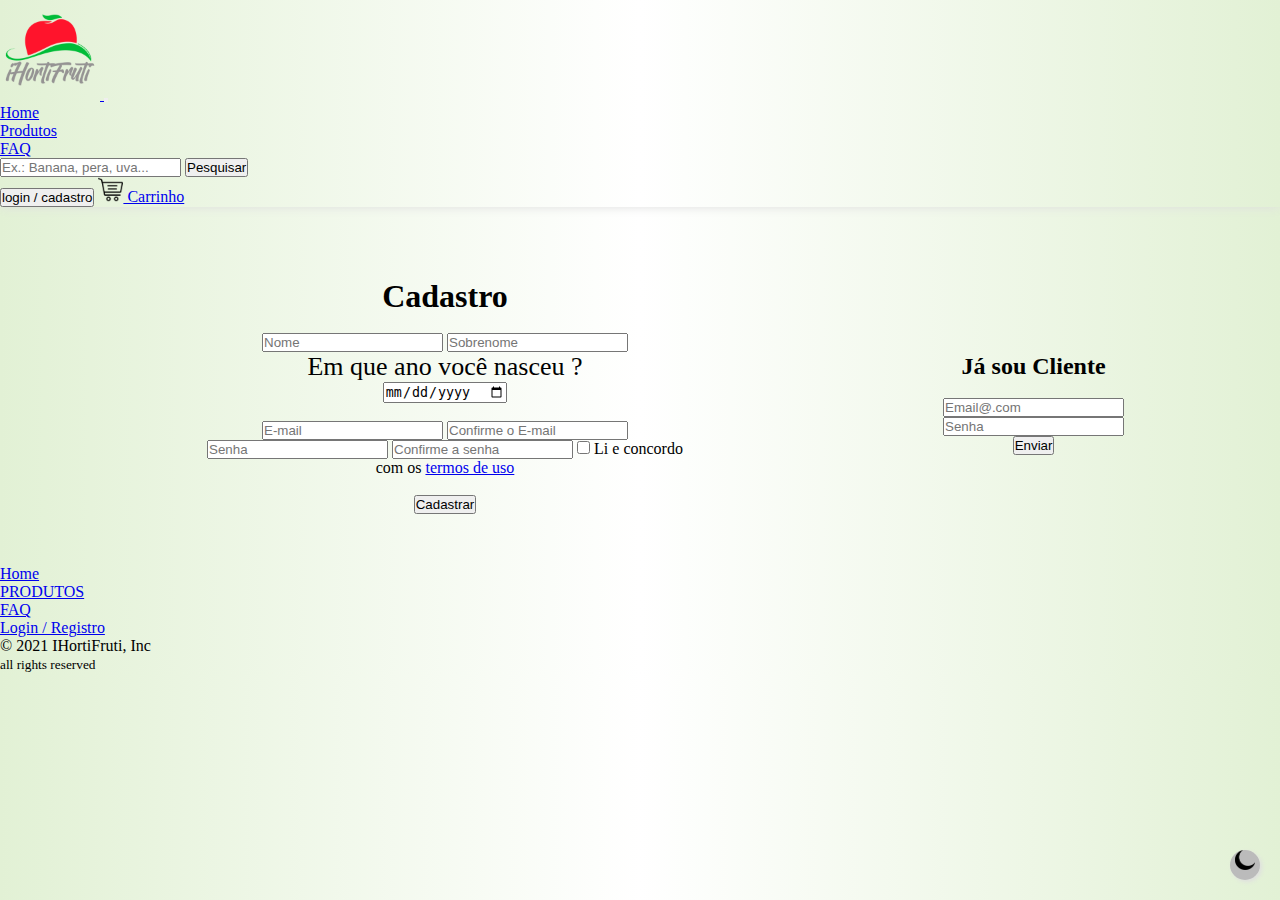
<file: Cadastro.html>
<!DOCTYPE html>
<html lang="pt-BR" data-theme="light">
<head>
    <meta charset="UTF-8">
    <meta http-equiv="X-UA-Compatible" content="IE=edge">
    <meta name="viewport" content="width=device-width, initial-scale=1.0">
    <link href="https://cdn.jsdelivr.net/npm/bootstrap@5.1.2/dist/css/bootstrap.min.css" rel="stylesheet" integrity="sha384-uWxY/CJNBR+1zjPWmfnSnVxwRheevXITnMqoEIeG1LJrdI0GlVs/9cVSyPYXdcSF" crossorigin="anonymous">
    <link rel="shortcut icon" href="Images/favicon-16x16.png" type="image/x-icon">
    <link rel="stylesheet" href="Cadastro.css">
    <title>iHortiFruti</title>
</head>
<body>

    <header><!--cabeçalho-->
      <nav id="navbartop" class="navbar navbar-expand-lg navbar-light bg-light">
          <div class="container-fluid">
            <a class="navbar-brand" href="index.html" >
              <img src="Images/logoiHortiFruti.png" alt="" width="100" height="100" class="d-inline-block align-text-center">
            </a>
            
            <button class="navbar-toggler" type="button" data-bs-toggle="collapse" data-bs-target="#navbarSupportedContent" aria-controls="navbarSupportedContent" aria-expanded="false" aria-label="Toggle navigation">
              <span class="navbar-toggler-icon"></span>
            </button>
            <div class="collapse navbar-collapse" id="navbarSupportedContent">
               <ul class="navbar-nav me-3 mb-2 mb-lg-0">
                <li class="nav-item">
                  <a class="nav-link" aria-current="page" href="index.html">Home</a>
                </li>
                <li class="nav-item">
                  <a class="nav-link " href="produtos.html">Produtos</a>
                </li>
                <li class="nav-item">
                  <a class="nav-link" href="FAQ.html">FAQ</a>
                </li>
              </ul> 
              <form class="input-group me-auto">
                <input class="form-control me-2" type="search" placeholder="Ex.: Banana, pera, uva..." aria-label="Search">
                <button class="btn btn-outline-secondary ms-auto me-3" type="submit">Pesquisar</button>
              </form>
              <form class="d-flex">
                <button class="btn btn-danger me-2 text-nowrap" type="button" href="#">login / cadastro</button>
                <a id="carrinho" class="btn btn-light me-2 text-nowrap" type="button" href="carrinhodecompras.html">
                  <img src="Images/shopping-cart.png" alt="" width="25px" height="25px">
                  Carrinho
                </a>
              </form>
            </div>
          </div>
      </nav>
    </header> <br>

    
  <form action="" class="cliente"><!--conteudo-->
      <div class="pai-div">
       <div class="cadastro"><br>
        <h1>Cadastro</h1><br>

        <input  type="text" class="form-control" placeholder="Nome">
        
        <input  type="text" class="form-control" placeholder="Sobrenome"><br>

        <p class="endereco">Em que ano você nasceu ?</p>
        <input type="date" name="" id=""> <br> <br>
       
        <input  type="email" class="form-control" id="floatingInput" placeholder="E-mail" data-min-length="3"> 
        
        <input  type="email" class="form-control" id="floatingInput" placeholder="Confirme o E-mail"> <br>
        <input   type="password" class="form-control" id="floatingPassword" placeholder="Senha">
        <input  type="password" class="form-control" id="floatingPassword" placeholder="Confirme a senha">

        <input type="checkbox" name="" id="">
        <label for="">Li e concordo com  os <a href="#">termos de uso</a></label><br>

       <br><button type="submit3" class="btn btn-danger">Cadastrar</button><br><br><br>
      </div>
        
        
        <div class="login">
        
           
            </div><!--conteudo / cliente email e senha -->

                <div class="Email8"><br><br>
                  
                  <h2>Já sou Cliente</h2><br>
                  
                  <input required type="email" class="form-control" id="floatingInput" placeholder="Email@.com">
                  <input required type="password" class="form-control" id="floatingPassword" placeholder="Senha" >
                  <br><button type="submit"  class="btn btn-danger" >Enviar</button><br><br>
                  
                </div>
            </div>
      </form>
    </div>
  </div>

  <!--rodapé-->
          
          <div class="container-fluid px-0" id="cabeçalho">
            <input type="checkbox" style="display: none;" id="checkboxdarkmode" />
            <label class="dot" for="checkboxdarkmode">
              <img id="themeswitcher" onclick="themeswitch()" src="Images/NicePng_moon-png_60348.png" width="20px" height="20px" class="center" alt="">
            </label>
            <footer id="footerbottom" class="py-3 mb-auto mt-5 bg-light">
           <ul class="nav justify-content-center border-bottom pb-3 mb-3">
            <li class="nav-item"><a href="index.html" target="_blank" class="nav-link px-2 text-muted">Home</a></li>
            <li class="nav-item"><a href="produtos.html" target="_blank" class="nav-link px-2 text-muted">PRODUTOS</a></li>
            <li class="nav-item"><a href="FAQ.html" target="_blank" class="nav-link px-2 text-muted">FAQ</a></li>
            <li class="nav-item"><a href="#"  class="nav-link px-2 text-muted">Login / Registro</a></li>
          </ul>
          <p class="text-center text-muted">© 2021 IHortiFruti, Inc <br><small>all rights reserved</small></p>
        </footer>
      </div>

    </form>
<script src="Cadastro.js"></script>

</body>
</html>
</file>
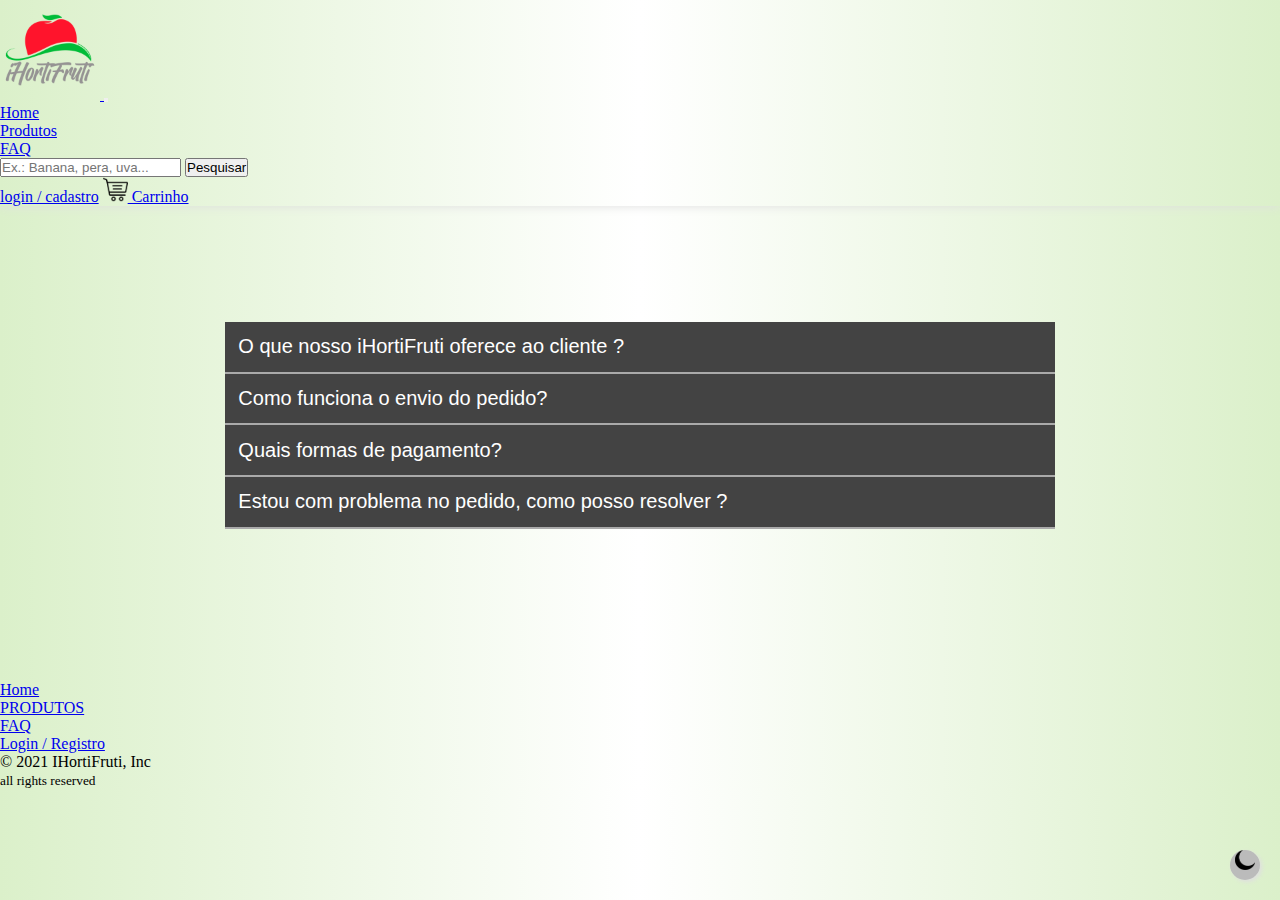
<file: FAQ.html>
<!DOCTYPE html>
<html data-theme='light' lang="pt-BR">
<head>
    <meta charset="UTF-8">
    <meta http-equiv="X-UA-Compatible" content="IE=edge">
    <meta name="viewport" content="width=device-width, initial-scale=1.0">
    <link href="https://cdn.jsdelivr.net/npm/bootstrap@5.1.2/dist/css/bootstrap.min.css" rel="stylesheet" integrity="sha384-uWxY/CJNBR+1zjPWmfnSnVxwRheevXITnMqoEIeG1LJrdI0GlVs/9cVSyPYXdcSF" crossorigin="anonymous">
    <link rel="shortcut icon" href="Images/favicon-16x16.png" type="image/x-icon">
    <link rel="stylesheet" href="FAQ.css">
    <title>iHortifruti</title>
</head>

<body>

    <header> <!--cabeçalho-->
        <nav class="navbar navbar-expand-lg navbar-light bg-light">
            <div id="navbartop" class="container-fluid">
              <a class="navbar-brand" href="index.html" target="_blank">
                <img src="Images/logoiHortiFruti.png" alt="" width="100" height="100" class="d-inline-block align-text-center">
                
              </a>
              <button class="navbar-toggler" type="button" data-bs-toggle="collapse" data-bs-target="#navbarSupportedContent" aria-controls="navbarSupportedContent" aria-expanded="false" aria-label="Toggle navigation">
                <span class="navbar-toggler-icon"></span>
              </button>
              <div class="collapse navbar-collapse" id="navbarSupportedContent">
                 <ul class="navbar-nav me-3 mb-2 mb-lg-0">
                  <li class="nav-item">
                    <a class="nav-link" aria-current="page" href="index.html">Home</a>
                  </li>
                  <li class="nav-item">
                    <a class="nav-link " href="produtos.html">Produtos</a>
                  </li>
                  <li class="nav-item">
                    <a class="nav-link" href="FAQ.html">FAQ</a>
                  </li>
                </ul> 
                <form class="input-group me-auto">
                  <input class="form-control me-2" type="search" placeholder="Ex.: Banana, pera, uva..." aria-label="Search">
                  <button class="btn btn-outline-secondary ms-auto me-3" type="submit">Pesquisar</button>
                </form>
                <form class="d-flex">
                    <a class="btn btn-danger me-2 text-nowrap" type="button" target="_blank" href="Cadastro.html">login / cadastro</a>
                    <a id="carrinho" class="btn btn-light me-2 text-nowrap" type="button" href="carrinhodecompras.html">
                        <img id="cart" src="Images/shopping-cart.png" alt="" width="25px" height="25px">
                        Carrinho
                    </a>
                </form>
              </div>
            </div>
        </nav>
      </header> <br><br>






    <nav class="Menu-principal">
        <div class="item">
            <input type="checkbox" name="" id="checke1">
            <label for="checke1">O que nosso iHortiFruti  oferece  ao cliente ?</label>
            <ul>
                <li><a href="#">Vendemos Maçã, Banana, Abacaxi, Morango </a></li>
            </ul>
        </div>
        <div class="item">
            <input type="checkbox" name="" id="checke2">
            <label for="checke2">Como funciona o envio do pedido?</label>
            <ul>
                <li><a href="#">Solicitamos um delivery para deixar a encomenda na sua residência </a></li>
            </ul>
        </div>
        <div class="item">
            <input type="checkbox" name="" id="checke3">
            <label for="checke3">Quais formas de pagamento?</label>
            <ul>
                <li><a href="#" >Aceitamos Dinheiro, Cartão de Crédito, Cartão de Débito e Pix</a></li>   
            </ul>
        </div>
        <div class="item">
            <input type="checkbox" name="" id="checke4">
            <label for="checke4">Estou com problema no pedido, como posso resolver ?</label>
            <ul>
              <li><a href="#">O IHortiFruti atende através dos números 4098-4612 (capitais e regiões metropolitanas),</a></li>
            </ul><br>
        </div><br><br><br>

    </nav>
    
  </div>

  <div class="container-fluid px-0">
    <input type="checkbox" style="display: none;" id="checkboxdarkmode" />
    <label class="dot" for="checkboxdarkmode">
      <img id="themeswitcher" onclick="themeswitch()" src="Images/NicePng_moon-png_60348.png" width="20px" height="20px" class="center" alt="">
    </label>
        <footer id="footerbottom" class="py-3 mb-auto mt-5 bg-light">
          <ul class="nav justify-content-center border-bottom pb-3 mb-3">
            <li class="nav-item"><a href="index.html" class="nav-link px-2 text-muted">Home</a></li>
            <li class="nav-item"><a href="produtos.html" class="nav-link px-2 text-muted">PRODUTOS</a></li>
            <li class="nav-item"><a href="#" class="nav-link px-2 text-muted">FAQ</a></li>
            <li class="nav-item"><a href="Cadastro.html" target="_blank" class="nav-link px-2 text-muted">Login / Registro</a></li>
          </ul>
          <p class="text-center text-muted">© 2021 IHortiFruti, Inc <br><small>all rights reserved</small></p>
        </footer>
  </div>
    <script src="FAQ.js"></script>
       
</body>
</html>
</file>
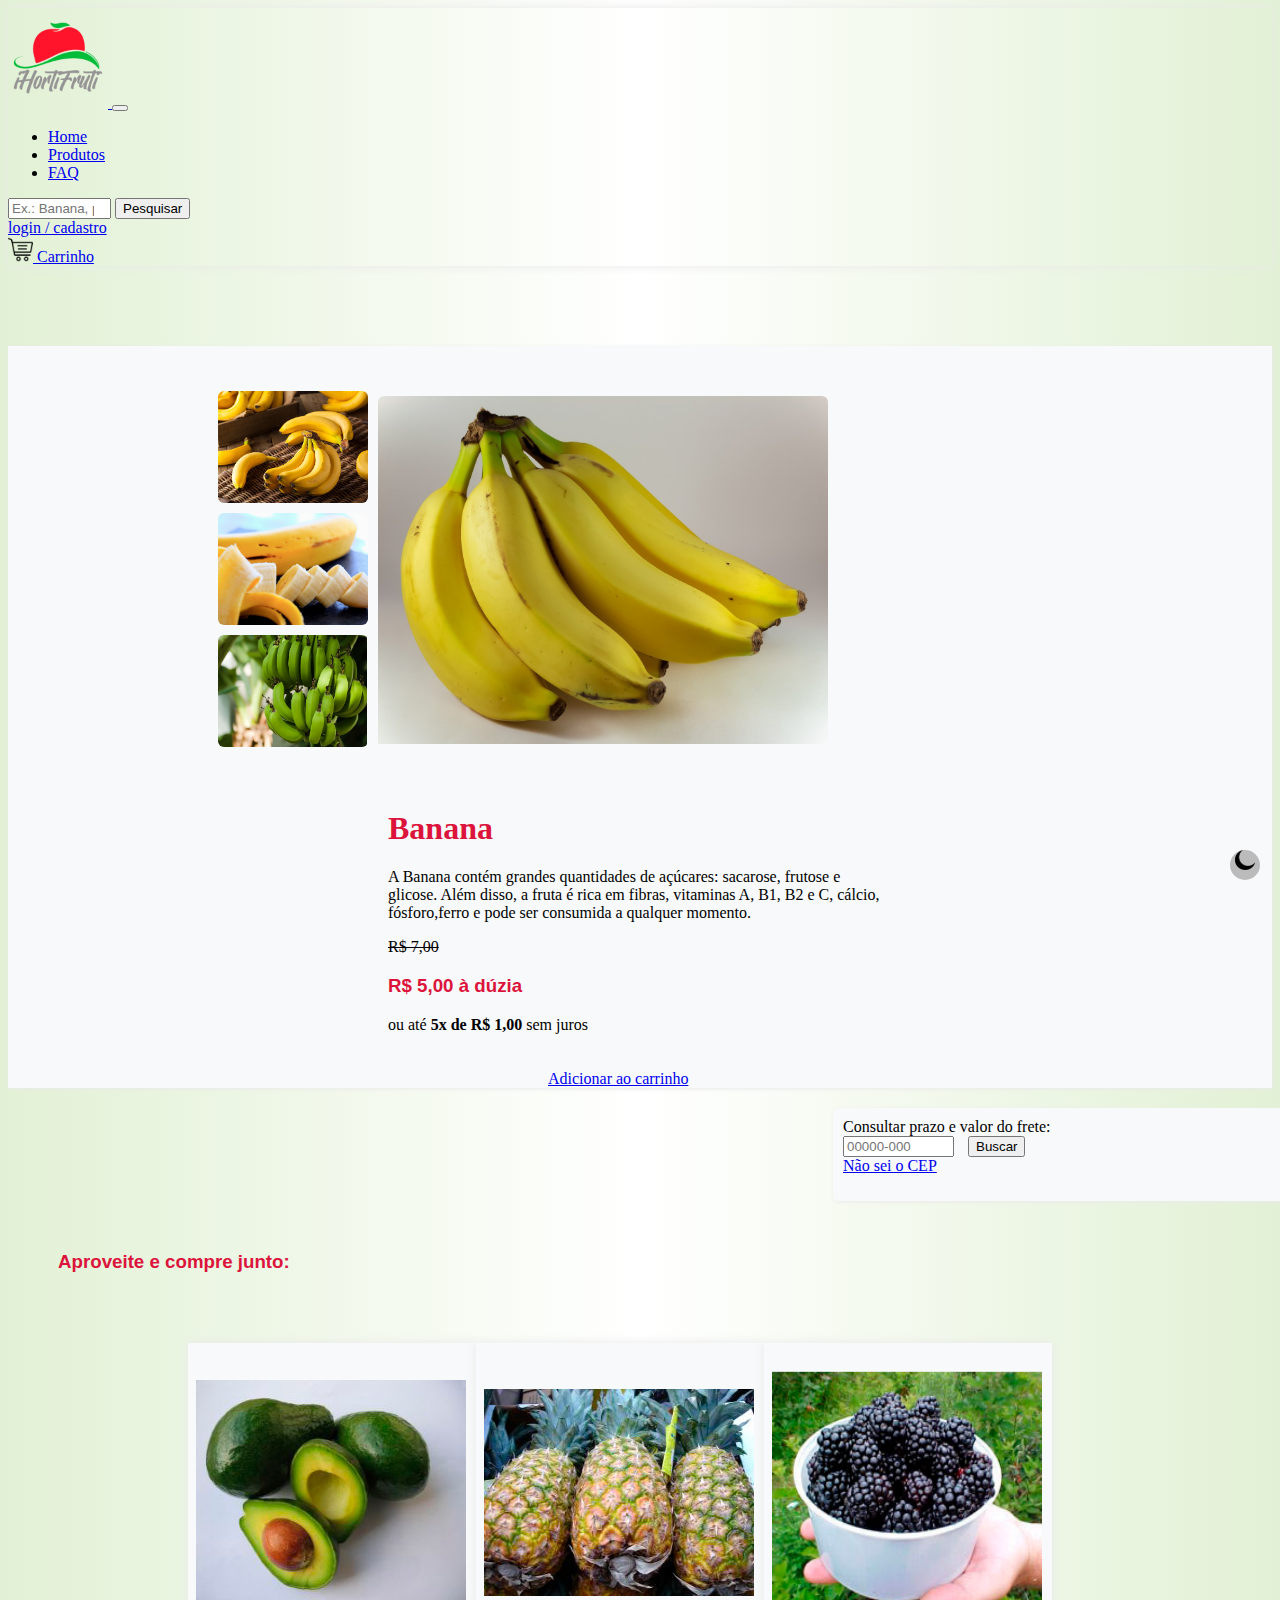
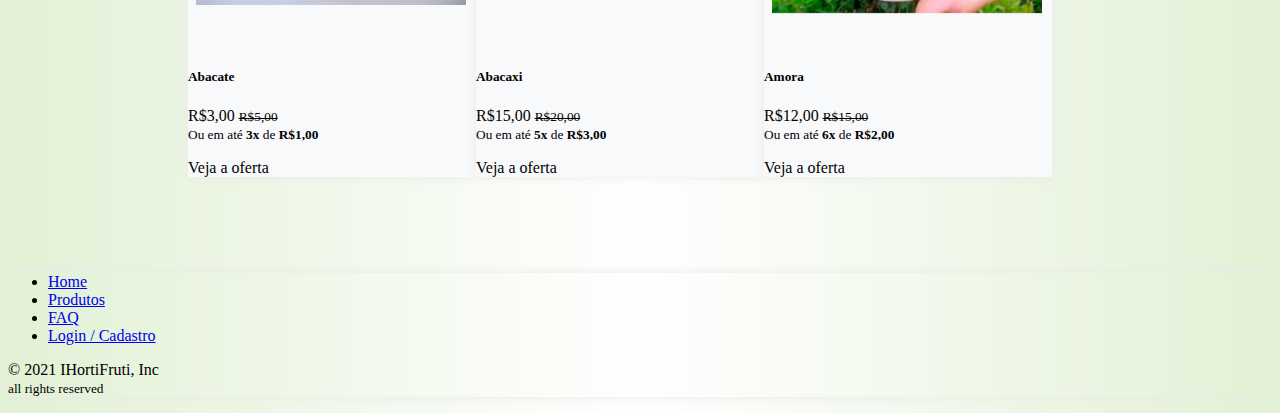
<file: pagina_compra.html>
<!DOCTYPE html>

<html data-theme='light'>
    <head>
        <meta charset="UTF-8" lang="pt-br">
        <title>iHortiFruti</title>
        <link href="https://cdn.jsdelivr.net/npm/bootstrap@5.1.2/dist/css/bootstrap.min.css" rel="stylesheet" integrity="sha384-uWxY/CJNBR+1zjPWmfnSnVxwRheevXITnMqoEIeG1LJrdI0GlVs/9cVSyPYXdcSF" crossorigin="anonymous">
        <link rel="stylesheet" type="text/css" href="pagina_compra.css">
        <link href='https://css.gg/shopping-cart.css' rel='stylesheet'>
        <link rel="shortcut icon" href="Images/favicon-16x16.png" type="image/x-icon">
    </head>

    <body>
      <div class="modal-content" tabindex="-1">
        <div class="modal_content">
          <img src="Images/banana1.jpg"  id="modal_img">
        </div>
        <span id="bt_close">&times;</span>
      </div>
      <header>
        <nav id="navbartop" class="navbar navbar-expand-lg navbar-light bg-light">
            <div class="container-fluid">
              <a class="navbar-brand" href="#">
                <img src="Images/logoiHortiFruti.png" alt="" width="100" height="100" class="d-inline-block align-text-center">
              </a>
              <button class="navbar-toggler" type="button" data-bs-toggle="collapse" data-bs-target="#navbarSupportedContent" aria-controls="navbarSupportedContent" aria-expanded="false" aria-label="Toggle navigation">
                <span class="navbar-toggler-icon"></span>
              </button>
              <div class="collapse navbar-collapse" id="navbarSupportedContent">
                 <ul class="navbar-nav me-3 mb-2 mb-lg-0">
                  <li class="nav-item">
                    <a class="nav-link" aria-current="page" href="index.html">Home</a>
                  </li>
                  <li class="nav-item">
                    <a class="nav-link" href="produtos.html">Produtos</a>
                  </li>
                  <li class="nav-item">
                    <a class="nav-link" href="FAQ.html">FAQ</a>
                  </li>
                </ul> 
                <form class="input-group me-auto">
                  <input class="form-control me-2" type="search" placeholder="Ex.: Banana, pera, uva..." aria-label="Search">
                  <button class="btn btn-outline-danger ms-auto me-3" type="submit">Pesquisar</button>
                </form>
                <form class="d-flex my-2">
                  <a class="btn btn-danger me-2 text-nowrap" type="button" href="Cadastro.html" target="_blank" role="button">login / cadastro</a>
                </form>
                <form class="d-flex my-2">
                  <a id="carrinho" class="btn btn-light me-2 text-nowrap" type="button" href="carrinhodecompras.html">
                    <img id="cart" src="Images/shopping-cart.png" alt="" width="25px" height="25px">
                    Carrinho
                  </a>
                </form>
              </div>
            </div>  
        </nav>
      </header>
        <section class="venda">
            <div class="conteudo">
              <section class="grid">
                <div class="card_img">
                  <img src="Images/banana1.jpg" class="small_img" alt="Banana">    
                </div>
                <div class="card_img">
                  <img src="Images/banana2.jpg" class="small_img" alt="Banana">    
                </div>
                <div class="card_img">
                  <img src="Images/banana3.jpg" class="small_img" alt="Banana">    
                </div>
              </section>
              <div class="imagem">
                <img src="Images/banana.jpg" class="small_img" alt="Banana" width="450" height="450">    
              </div>
              <div class="texto">
                <h1>Banana</h1>
                <p>A Banana contém grandes quantidades de açúcares: sacarose, frutose e glicose. Além disso, a fruta é rica em fibras, vitaminas A, B1, B2 e C, cálcio, fósforo,ferro e pode ser consumida a qualquer momento.</p>
                <s>R$ 7,00</s>
                <h3>R$ 5,00 à dúzia</h3>
                <p>ou até <b>5x de R$ 1,00 </b>sem juros</p>
                <div class="botao">         
                  <a type="button" href="carrinhodecompras.html" id="comprar" class="btn btn-danger btn-lg btn-block">Adicionar ao carrinho</a>
                </div>
              </div>     
            </div> 
            <div class="CEP" >
              <span>Consultar prazo e valor do frete:</span>
              <form class="d-flex" id="form1">
                <input type="text" class="form-control" onkeypress="mascara(this, '#####-###')" maxlength="9" placeholder="00000-000" id="cep"> 
                <button type="submit" id="btn_cep" class="btn btn-danger">Buscar</button> 
              </form>
              <div> 
                <a href="https://buscacepinter.correios.com.br/" target="_blank" >Não sei o CEP</a> <p></p>
              </div> 
              <div class="resultado_cep"></div>
            </div>  
        </section>
      <div class="texto1">  
        <h3>Aproveite e compre junto:</h3>
      </div>  
      <section class="grid_relacionados">
        <div class="card mx-auto" style="width: 18rem;">
          <img src="Images/Abacate.png" class="card-img-top px-2 py-2" alt="Abacate">
          <div class="card-body">
            <h5 class="card-title">Abacate</h5>
            <p class="card-text">R$3,00 <s> <small>R$5,00</small></s> <br> <small>Ou em até <b>3x</b> de <b>R$1,00</b></small></p>
            <a class="btn btn-danger" >Veja a oferta</a>
          </div>
        </div>
        <div class="card mx-auto" style="width: 18rem;">
           <img src="Images/Abacaxi.png" class="card-img-top px-2 py-2" alt="Abacaxi">
          <div class="card-body">
            <h5 class="card-title">Abacaxi</h5>
            <p class="card-text">R$15,00 <s> <small>R$20,00</small></s> <br> <small>Ou em até <b>5x</b> de <b>R$3,00</b></small></p>
            <a class="btn btn-danger" >Veja a oferta</a>
          </div>
        </div>
        <div class="card mx-auto" style="width: 18rem;">
          <img src="Images/Amora.png" class="card-img-top px-2 py-2" alt="Amora">
          <div class="card-body">
            <h5 class="card-title">Amora</h5>
            <p class="card-text">R$12,00 <s> <small>R$15,00</small></s> <br> <small>Ou em até <b>6x</b> de <b>R$2,00</b></small></p>
            <a class="btn btn-danger" >Veja a oferta</a>
          </div>  
        </div>
      </section>

      <div class="container-fluid px-0" id="cabeçalho">
        <input type="checkbox" style="display: none;" id="checkboxdarkmode" />
        <label class="dot" for="checkboxdarkmode">
          <img id="themeswitcher" onclick="themeswitch()" src="Images/NicePng_moon-png_60348.png" width="20px" height="20px" class="center" alt="">
        </label>
        <footer id="footerbottom" class="py-3 mb-auto mt-5 bg-light">
          <ul class="nav justify-content-center border-bottom pb-3 mb-3">
            <li class="nav-item"><a href="index.html" class="nav-link px-2 text-muted">Home</a></li>
            <li class="nav-item"><a href="produtos.html" class="nav-link px-2 text-muted">Produtos</a></li>
            <li class="nav-item"><a class="nav-link px-2 text-muted" href="FAQ.html">FAQ</a></li>
            <li class="nav-item"><a href="Cadastro.html" target="_blank" class="nav-link px-2 text-muted">Login / Cadastro</a></li>
          </ul>
          <p class="text-center text-muted">© 2021 IHortiFruti, Inc <br><small>all rights reserved</small></p>
        </footer>
      </div>

      <script src="jQuery.js"></script>
      <script src="pagina_compra.js"></script>
      
    </body>
</html>
</file>
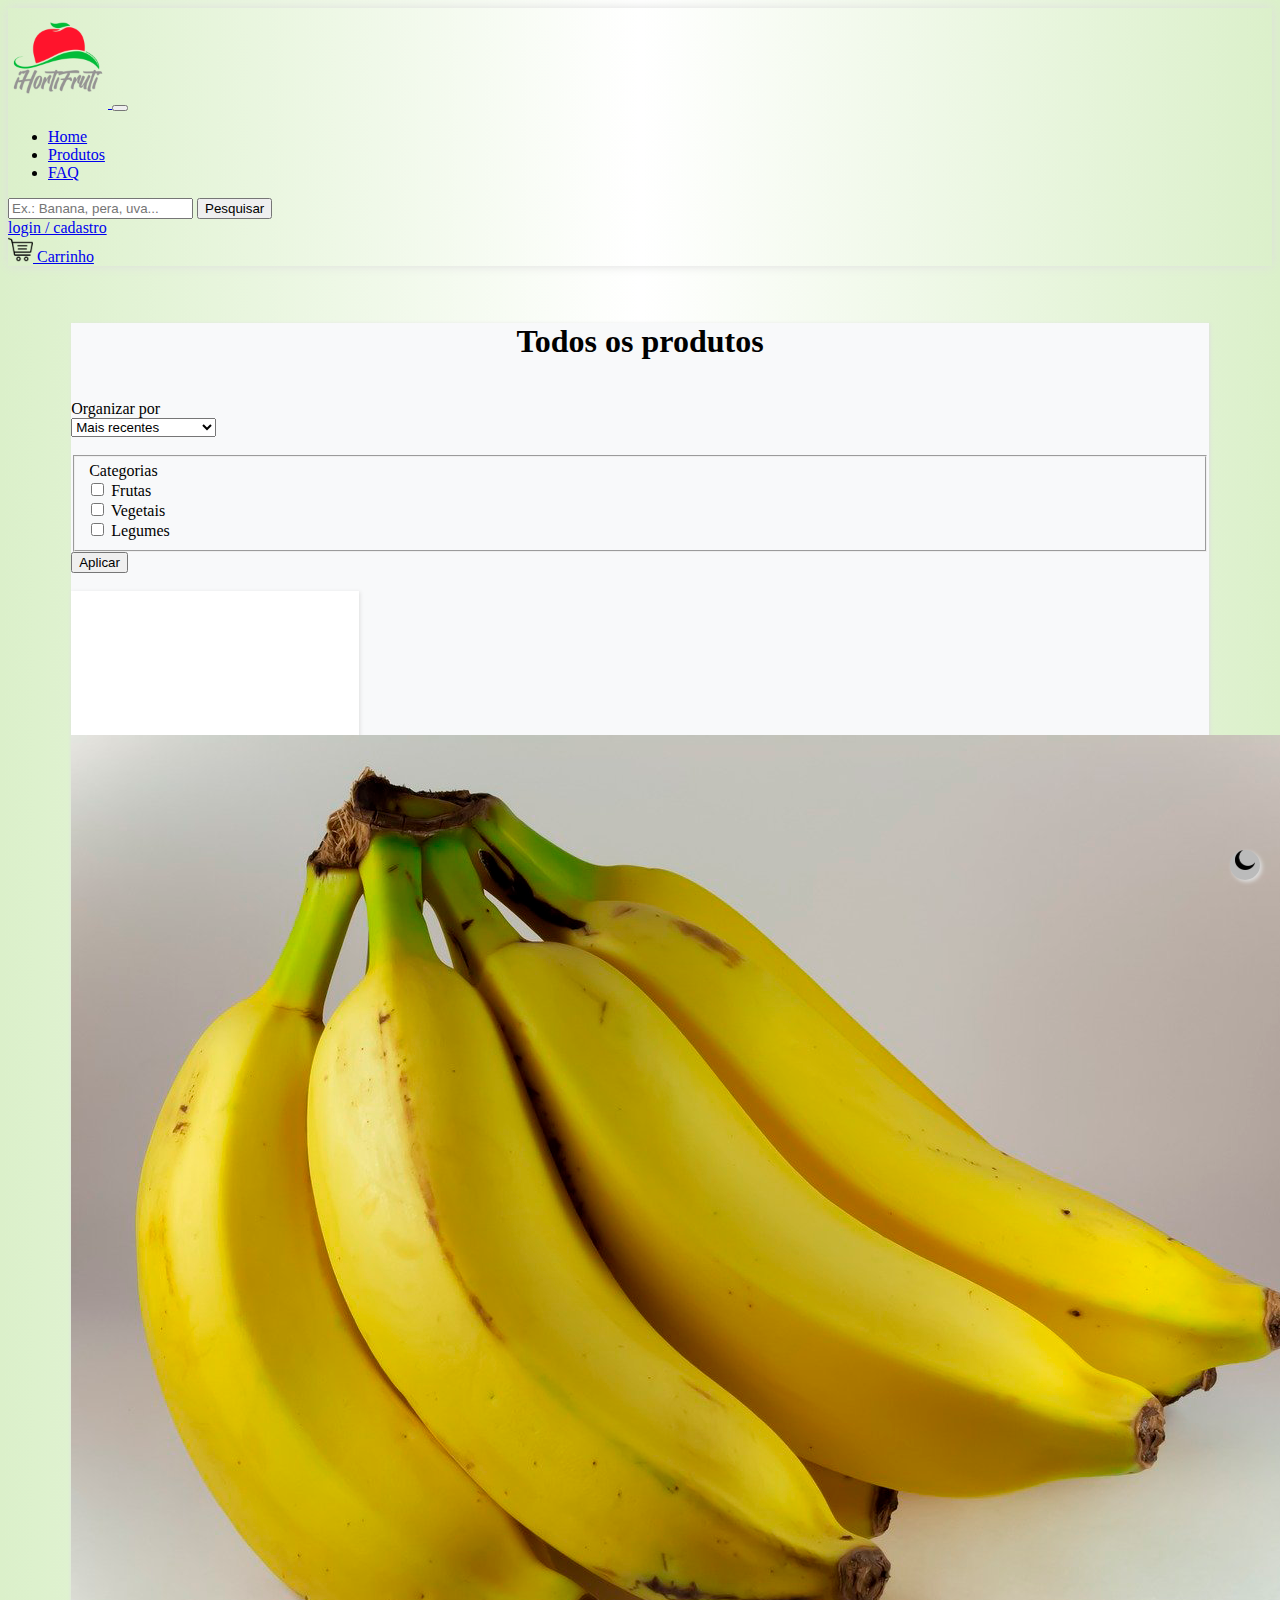
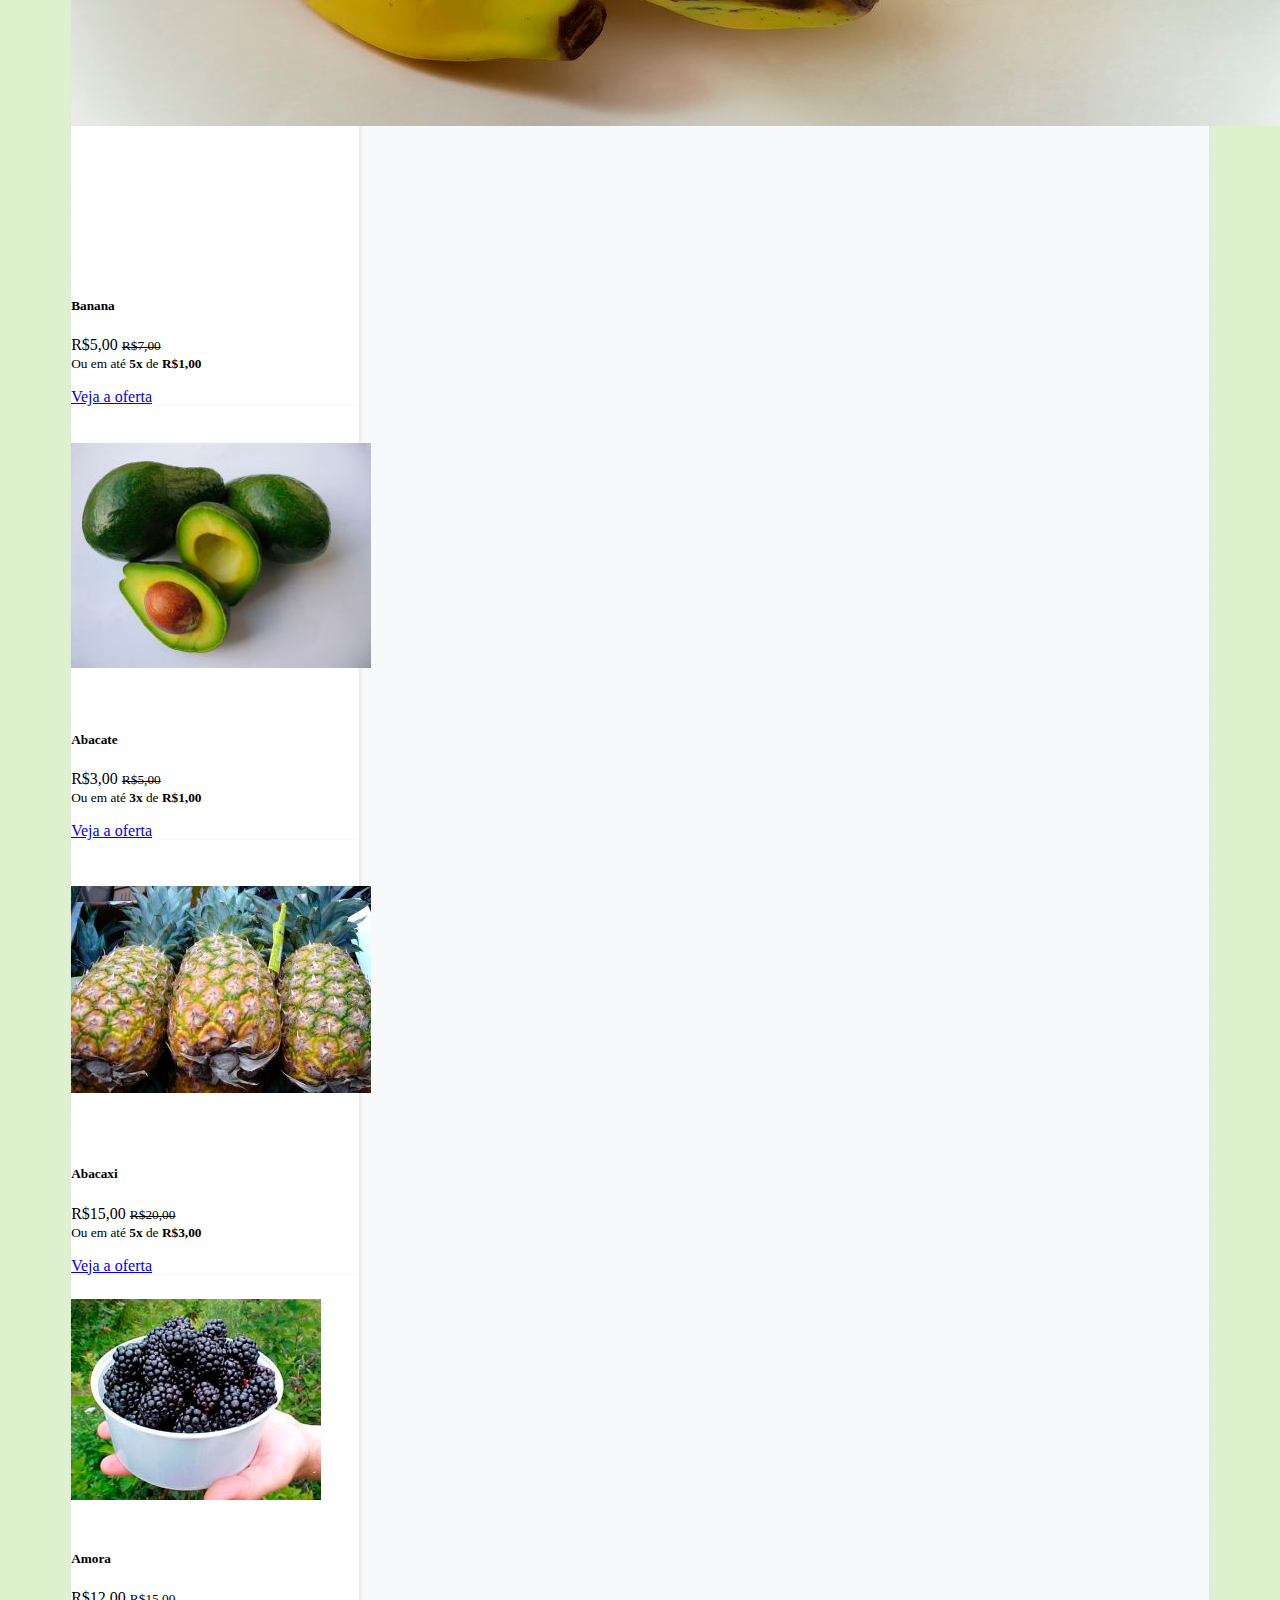
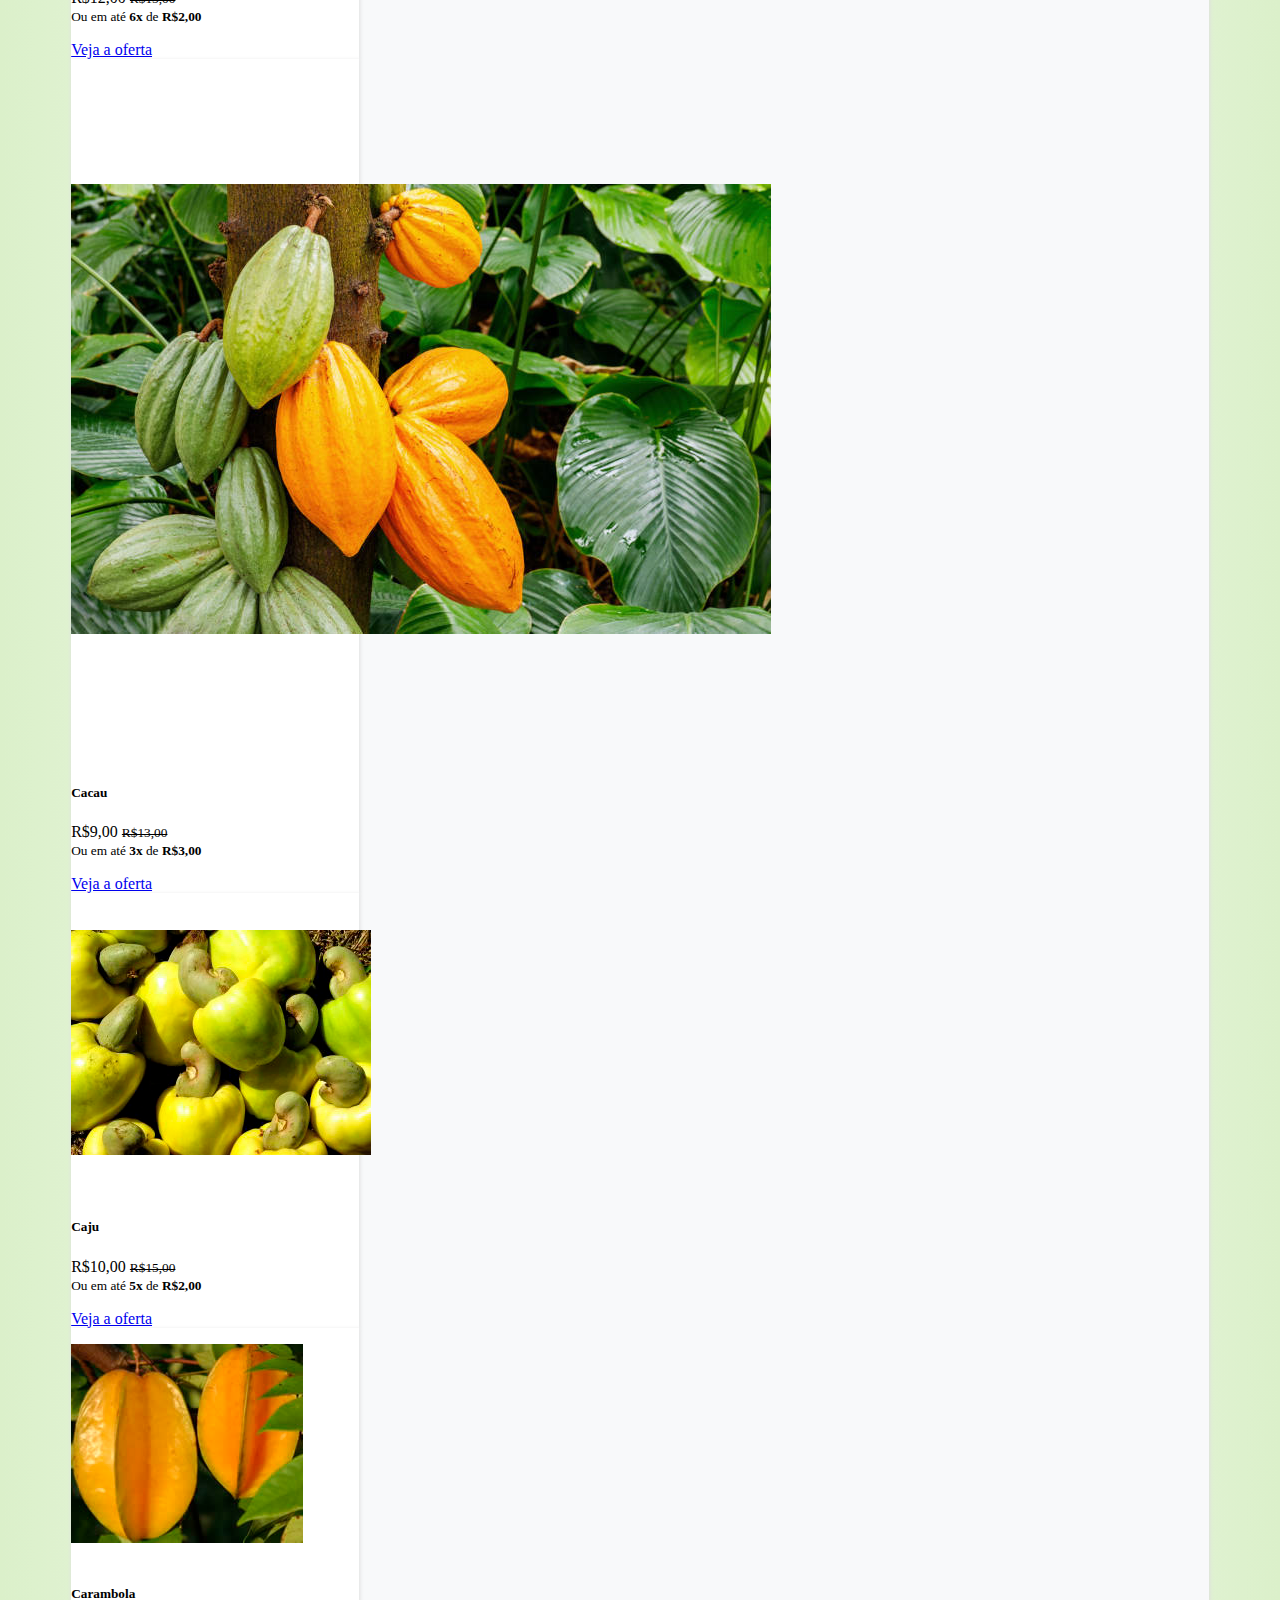
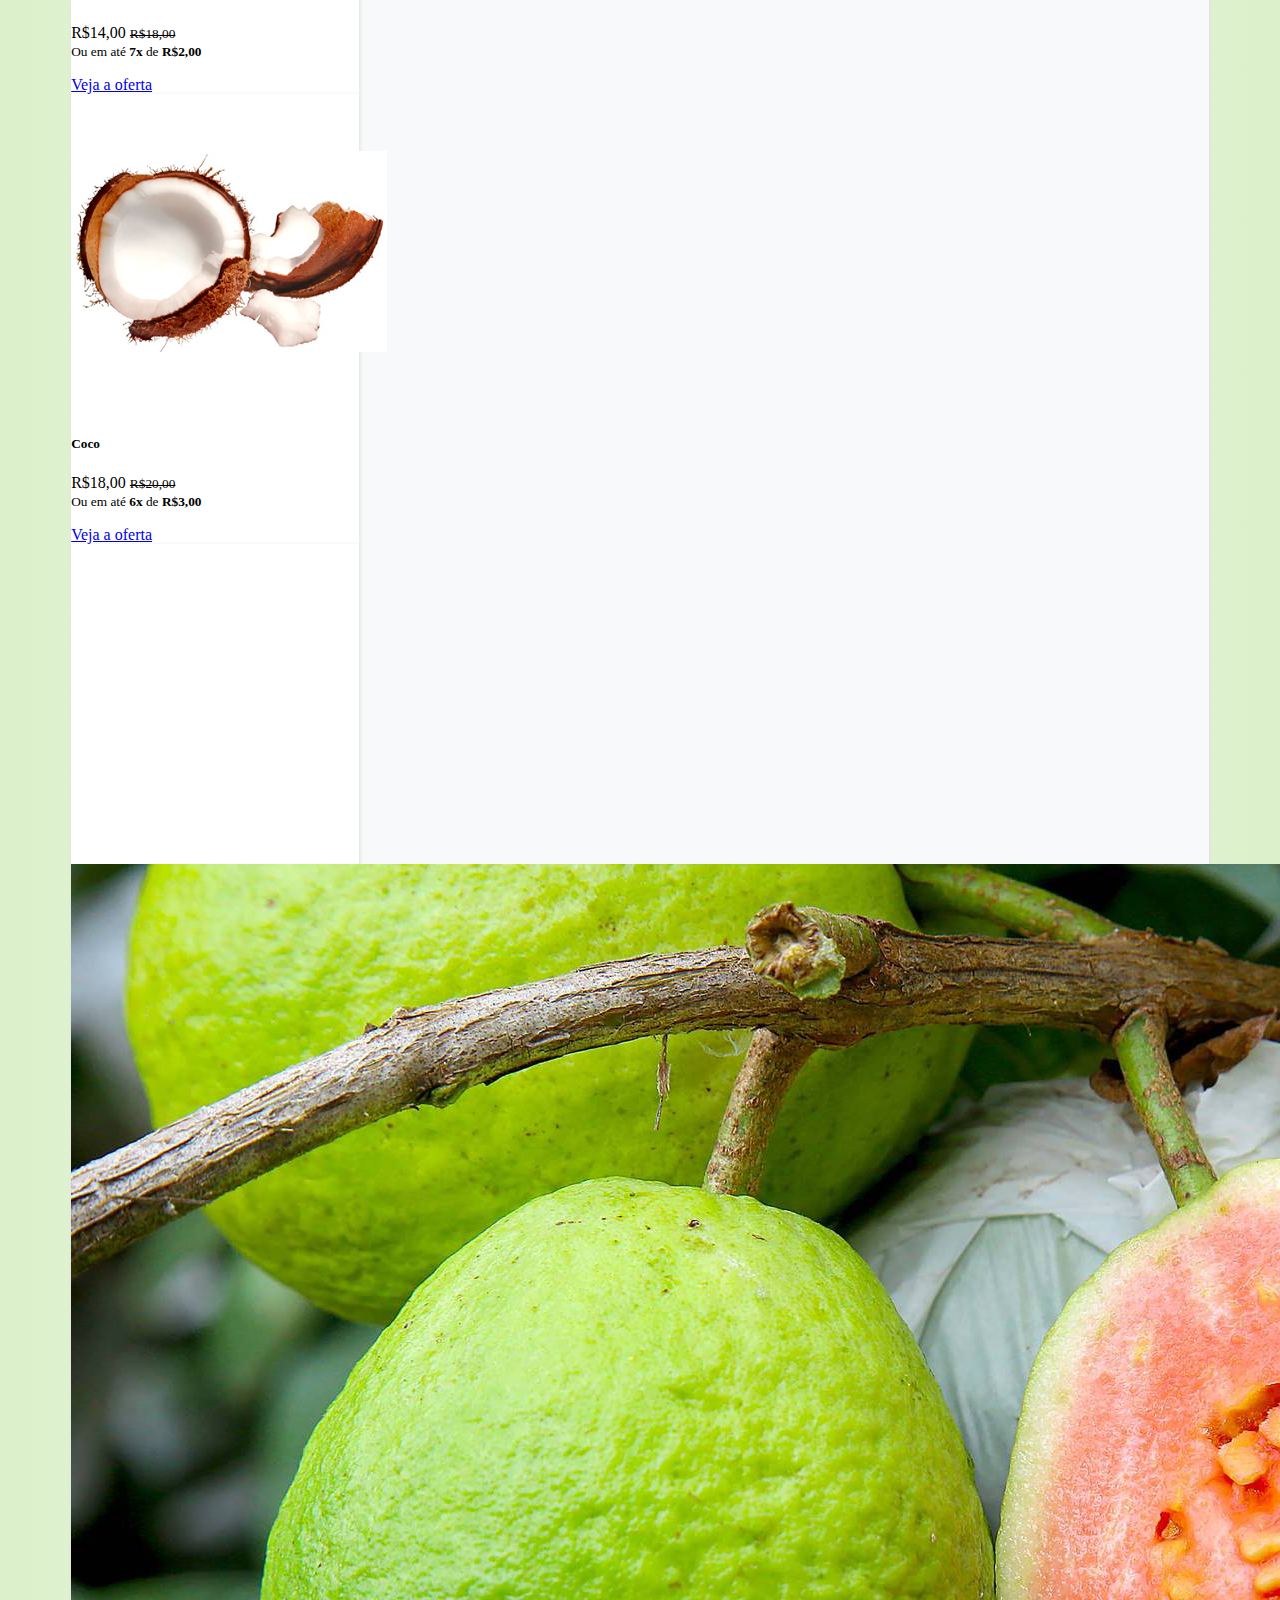
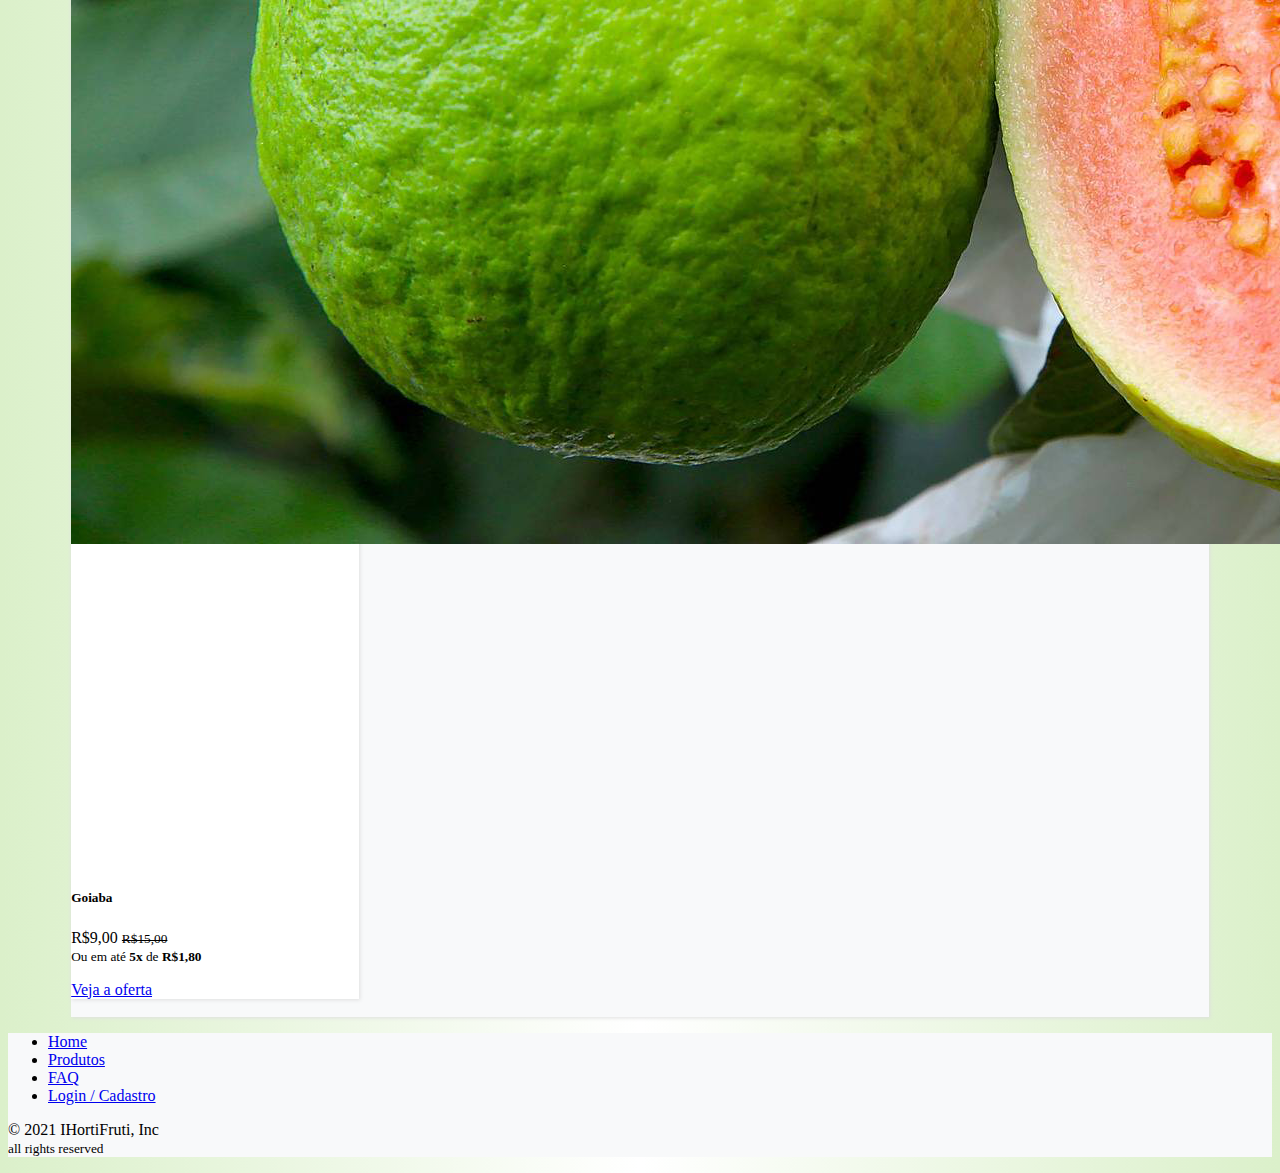
<file: produtos.html>
<!DOCTYPE html>

<html data-theme='light'>
    <head>
        <meta charset="UTF-8" lang="pt-br">
        <title>iHortiFruti</title>
        <link href="https://cdn.jsdelivr.net/npm/bootstrap@5.1.3/dist/css/bootstrap.min.css" rel="stylesheet" integrity="sha384-1BmE4kWBq78iYhFldvKuhfTAU6auU8tT94WrHftjDbrCEXSU1oBoqyl2QvZ6jIW3" crossorigin="anonymous">
        <link rel="stylesheet" type="text/css" href="produtos.css">
        <link rel="shortcut icon" href="Images/favicon-16x16.png" type="image/x-icon">
    </head>
    <body>
      <!--Cabeçalho-->
      <header>
        <nav id="navbartop" class="navbar navbar-expand-lg navbar-light bg-light">
            <div class="container-fluid">
              <a class="navbar-brand" href="index.html">
                <img src="Images/logoiHortiFruti.png" alt="" width="100" height="100" class="d-inline-block align-text-center">
                
              </a>
              <button class="navbar-toggler" type="button" data-bs-toggle="collapse" data-bs-target="#navbarSupportedContent" aria-controls="navbarSupportedContent" aria-expanded="false" aria-label="Toggle navigation">
                <span class="navbar-toggler-icon"></span>
              </button>
              <div class="collapse navbar-collapse" id="navbarSupportedContent">
                 <ul class="navbar-nav me-3 mb-2 mb-lg-0">
                  <li class="nav-item">
                    <a class="nav-link" aria-current="page" href="index.html">Home</a>
                  </li>
                  <li class="nav-item">
                    <a class="nav-link active" href="#">Produtos</a>
                  </li>
                  <li class="nav-item">
                    <a class="nav-link" href="FAQ.html">FAQ</a>
                  </li>
                </ul> 
                <form class="input-group me-auto">
                  <input class="form-control me-2" type="search" placeholder="Ex.: Banana, pera, uva..." aria-label="Search">
                  <button class="btn btn-outline-secondary ms-auto me-3" type="submit">Pesquisar</button>
                </form>
                <form class="d-flex my-2">
                  <a class="btn btn-danger me-2 text-nowrap" type="button" href="Cadastro.html" target="_blank" role="button">login / cadastro</a>
                </form>
                <form class="d-flex my-2">
                  <a id="carrinho" class="btn btn-light me-2 text-nowrap" type="button" href="carrinhodecompras.html">
                    <img id="cart" src="Images/shopping-cart.png" alt="" width="25px" height="25px">
                    Carrinho
                  </a>
                </form>
              </div>
            </div>
        </nav>
      </header> <br><br>
      <!--Corpo-->
      <div class="página">
        <h1>Todos os produtos</h1><br>
        <div class="container" style="position: relative;">
          <div>
            <form>
              <!--filtros(Não funcionam no momento)-->
              <div class="form-group row">
                <label for="inputEmail3" class="col-sm-2 col-form-label">Organizar por</label>
                <div class="col-sm-10" style="width: 220px;">
                  <select class="form-select" aria-label="Default select example">
                    <option selected>Mais recentes</option>
                    <option value="1">Preço (maior-menor)</option>
                    <option value="2">Preço (menor-maior)</option>
                    <option value="3">Mais vendidos</option>
                    <option value="4">Mais populares</option>
                  </select>
                </div>
              </div><br>
              <!--se nenhum estiver selecionado e o botão de enviar for apertado um alerta aparece-->
              <fieldset class="form-group">
                <div class="row">
                  <legend class="col-form-label col-sm-2 pt-0">Categorias</legend>
                  <div class="col-sm-10">
                    <div class="form-check">
                      <input class="form-check-input" type="checkbox" id="frutas">
                      <label class="form-check-label" for="frutas">
                       Frutas
                      </label>
                    </div>
                    <div class="form-check">
                      <input class="form-check-input" type="checkbox" id="vegetais">
                      <label class="form-check-label" for="vegetais">
                       Vegetais
                      </label>
                    </div>
                    <div class="form-check disabled">
                      <input class="form-check-input" type="checkbox" id="legumes">
                      <label class="form-check-label" for="legumes">
                        Legumes
                      </label>
                    </div>
                  </div>
                </div>
              </fieldset>
              <div class="form-group row">
                <div class="col-sm-10">
                  <button type="submit" class="btn btn-danger" onclick="FbotonOn()">Aplicar</button>
                </div>
              </div>
            </form>
          </div><br>
          <!--cards produtos (O único que tem uma página é o da banana)-->
          <div class="row gap-3">
            <div class="card mx-auto cardcustom" style="width: 18rem;">
                    <img src="Images/Banana.png" class="card-img-top px-2 py-2" alt="">
                    <div class="card-body">
                      <h5 class="card-title">Banana</h5>
                      <p class="card-text">R$5,00 <s> <small>R$7,00</small></s> <br> <small>Ou em até <b>5x</b> de <b>R$1,00</b></small></p>
                      <a class="btn btn-danger" href="pagina_compra.html">Veja a oferta</a>
                    </div>
            </div>
            <div class="card mx-auto cardcustom" style="width: 18rem;">
                    <img src="Images/Abacate.png" class="card-img-top px-2 py-2">
                    <div class="card-body">
                      <h5 class="card-title">Abacate</h5>
                      <p class="card-text">R$3,00 <s> <small>R$5,00</small></s> <br> <small>Ou em até <b>3x</b> de <b>R$1,00</b></small></p>
                      <a class="btn btn-danger" href="#">Veja a oferta</a>
                    </div>
            </div>
            <div class="card mx-auto cardcustom" style="width: 18rem;">
                    <img src="Images/Abacaxi.png" class="card-img-top px-2 py-2" alt="">
                    <div class="card-body">
                      <h5 class="card-title">Abacaxi</h5>
                      <p class="card-text">R$15,00 <s> <small>R$20,00</small></s> <br> <small>Ou em até <b>5x</b> de <b>R$3,00</b></small></p>
                      <a class="btn btn-danger" href="#">Veja a oferta</a>
                    </div>
              </div>
            <div class="card mx-auto cardcustom" style="width: 18rem;">
              <img src="Images/Amora.png" class="card-img-top px-2 py-2" alt="">
              <div class="card-body">
                <h5 class="card-title">Amora</h5>
                <p class="card-text">R$12,00 <s> <small>R$15,00</small></s> <br> <small>Ou em até <b>6x</b> de <b>R$2,00</b></small></p>
                <a class="btn btn-danger" href="#">Veja a oferta</a>
              </div>
            </div>
            <div class="card mx-auto cardcustom" style="width: 18rem;">
              <img src="Images/cacau.png" class="card-img-top px-2 py-2" alt="">
              <div class="card-body">
                <h5 class="card-title">Cacau</h5>
                <p class="card-text">R$9,00 <s> <small>R$13,00</small></s> <br> <small>Ou em até <b>3x</b> de <b>R$3,00</b></small></p>
                <a class="btn btn-danger" href="#">Veja a oferta</a>
             </div>
            </div>
            <div class="card mx-auto cardcustom" style="width: 18rem;">
              <img src="Images/Caju.png" class="card-img-top px-2 py-2" alt="">
              <div class="card-body">
                <h5 class="card-title">Caju</h5>
                <p class="card-text">R$10,00 <s> <small>R$15,00</small></s> <br> <small>Ou em até <b>5x</b> de <b>R$2,00</b></small></p>
                <a class="btn btn-danger" href="#">Veja a oferta</a>
             </div>
            </div>
            <div class="card mx-auto cardcustom" style="width: 18rem;">
              <img src="Images/Carambola.png" class="card-img-top px-2 py-2" alt="">
              <div class="card-body">
                <h5 class="card-title">Carambola</h5>
                <p class="card-text">R$14,00 <s> <small>R$18,00</small></s> <br> <small>Ou em até <b>7x</b> de <b>R$2,00</b></small></p>
                <a class="btn btn-danger" href="#">Veja a oferta</a>
             </div>
            </div>
            <div class="card mx-auto cardcustom" style="width: 18rem;">
              <img src="Images/Coco.png" class="card-img-top px-2 py-2" alt="">
              <div class="card-body">
                <h5 class="card-title">Coco</h5>
                <p class="card-text">R$18,00 <s> <small>R$20,00</small></s> <br> <small>Ou em até <b>6x</b> de <b>R$3,00</b></small></p>
                <a class="btn btn-danger" href="#">Veja a oferta</a>
              </div>
            </div>
            <div class="card mx-auto cardcustom" style="width: 18rem;">
              <img src="Images/Goiaba.png" class="card-img-top px-2 py-2" alt="">
              <div class="card-body">
                <h5 class="card-title">Goiaba</h5>
                <p class="card-text">R$9,00 <s> <small>R$15,00</small></s> <br> <small>Ou em até <b>5x</b> de <b>R$1,80</b></small></p>
                <a class="btn btn-danger" href="#">Veja a oferta</a>
              </div>
            </div>
          </div>
        </div><br>
      </div>
      <!--rodapé-->
      <div class="container-fluid px-0">
        <!--botão para modo escuro-->
        <input type="checkbox" style="display: none;" id="checkboxdarkmode" />
        <label class="dot" for="checkboxdarkmode">
          <img id="themeswitcher" onclick="themeswitch()" src="Images/NicePng_moon-png_60348.png" width="20px" height="20px" class="center" alt="">
        </label>
        <footer id="footerbottom" class="py-3 mb-auto mt-5 footer bg-light">
          <ul class="nav justify-content-center border-bottom pb-3 mb-3">
            <li class="nav-item"><a href="index.html" class="nav-link px-2 text-muted">Home</a></li>
            <li class="nav-item"><a href="#" class="nav-link px-2 text-muted">Produtos</a></li>
            <li class="nav-item"><a class="nav-link px-2 text-muted" href="FAQ.html">FAQ</a></li>
            <li class="nav-item"><a href="Cadastro.html" target="_blank" class="nav-link px-2 text-muted">Login / Cadastro</a></li>
          </ul>
          <p class="text-center text-muted">© 2021 IHortiFruti, Inc <br><small>all rights reserved</small></p>
        </footer>
      </div>
      <script src="https://cdn.jsdelivr.net/npm/@popperjs/core@2.10.2/dist/umd/popper.min.js" integrity="sha384-7+zCNj/IqJ95wo16oMtfsKbZ9ccEh31eOz1HGyDuCQ6wgnyJNSYdrPa03rtR1zdB" crossorigin="anonymous"></script>
      <script src="https://cdn.jsdelivr.net/npm/bootstrap@5.1.3/dist/js/bootstrap.min.js" integrity="sha384-QJHtvGhmr9XOIpI6YVutG+2QOK9T+ZnN4kzFN1RtK3zEFEIsxhlmWl5/YESvpZ13" crossorigin="anonymous"></script>
      <script type="text/javascript" src="produtos.js"></script>
    </body>
</html>
</file>
<file: index.css>
*{
    padding: 0%;   
    display: flexbox;
}

html[data-theme='light']{
    --bg: linear-gradient( to right,#e2f1d5, #fff, #e2f1d5);
    --btn-cor:rgb(235, 78, 78);
    --text-color: black;
    --bg-card: white;
    --bg-roda: white;
    --color-shadow: rgb(223, 223, 223);
    --transitiontheme:color .25s ease-in-out, background-color .25s ease-in-out, border-color .5s ease-in-out, box-shadow .25s ease-in-out;
}

html[data-theme='dark']{
    --bg:linear-gradient( to right,#2e3829, rgb(44, 44, 44), #2e3829);
    --text-color: white;
    --bg-card: gray;
    --bg-roda: black;
    --btn-cor:rgb(235, 78, 78);
    --color-shadow: rgb(0, 0, 0);
    --transitiontheme:color .25s ease-in-out, background-color .25s ease-in-out, border-color .25s ease-in-out, box-shadow .25s ease-in-out;
}

html{
    scroll-behavior: smooth;
}

.navbar{
    box-shadow: 0px 0px 10px var(--color-shadow);
    transition: var(--transitiontheme);
}

.row {
        display: flex;
        text-align: justify;
        margin: 0;
        width: 30;
        flex-wrap: wrap;
        justify-content: space-around;
        background-image: var(--bg);
        transition: var(--transitiontheme);
        
}

.col-2{
        flex-basis: 50%;
        min-width: 300px;
        color: var(--text-color);
        transition: var(--transitiontheme);
}

.col-2 img{
        max-width: 100%;
        padding: 50px 0;
        transition: var(--transitiontheme);
}

.col-2 h1{
    font-size: 50px;
    line-height: 60px;
    margin: 25px 0;
    color: var(--text-color);
    transition: var(--transitiontheme);
}

.btn-1{
    display: inline-block;
    background-color: var(--btn-cor);
    color: var(--text-color);
    padding: 8px 30px;
    margin: 30px 0;
    border-radius: 30px;
    text-decoration:none;
    transition: var(--transitiontheme);
}

#MV{
    background-image: var(--bg);
    color: var(--text-color);
    transition: var(--transitiontheme);
}


#MV h1{
    text-justify:auto;
    text-align: center;
    color:var(--texto-color);
    transition: var(--transitiontheme);
}

.card {
    display: inline-block;
    padding: 20px;
    text-align: center;
    color:var(--texto-color);
    background-color:var(--bg-card);
    transition: var(--transitiontheme);
    
}

#Novidades{
    background-image: var(--bg);
    color:var(--texto-color);
    transition: var(--transitiontheme);
}

#Novidades h1{
    text-align: center;
    color: var(--text-color);
    transition: var(--transitiontheme);
}

#Blog{
    background-image: var(--bg);
    padding: 0%;
    margin: 0;
    transition: var(--transitiontheme);
}

.mb-3{
    display: inline-flex;
    color: var(--text-color);
    transition: var(--transitiontheme);
}

#Blog h1{
    text-align: center;
    padding: 30px;
    color: var(--text-color);
    transition: var(--transitiontheme);
}

.Element{
    display:inline-flex;
    text-align: center;
    padding: 100px;
    transition: var(--transitiontheme);
}


.img-zoon{
    transition: all 0,3s;
}

.img-zoon:hover{
    transition: 0.3s;
    transform: scale(1.1);
}

.dot{
    position: fixed;
    height: 30px;
    width: 30px;
    background-color: var(--color-dot);
    border-radius: 50%;
    bottom: 20px;
    right: 20px;
    box-shadow: 2px 2px 4px var(--color-shadow);
    transition: var(--transitiontheme);
}



.btn btn-primary{
    background-color: var(--btn-cor);
    transition: var(--transitiontheme);
}

.headerfooter{
    background-color: var(--bg-roda);
    text-align: center;
    display: block;
    transition: var(--transitiontheme);
}

#footerbottom{
    text-align: center;
    transition: var(--transitiontheme);
}

#btn-navbar{
    background-color:var(--bg-roda);
    transition: var(--transitiontheme);
}
    
#carrinho{
    color: var(--text-color);
}
</file>
<file: Pagina inicial/index.css>
*{
    padding: 0%;   
    display: flexbox;
    

}

html{
    scroll-behavior: smooth;
}


.row {
        display: flex;
        text-align: justify;
        margin: 0;
        width: 30;
        flex-wrap: wrap;
        justify-content: space-around;
        background-image: linear-gradient( to right,#e2f1d5, #fff, #e2f1d5);
        
}

.col-2{
        flex-basis: 50%;
        min-width: 300px;
}

.col-2 img{
        max-width: 100%;
        padding: 50px 0;
}

.col-2 h1{
    font-size: 50px;
    line-height: 60px;
    margin: 25px 0;
}

.btn-1{
    display: inline-block;
    background-color: rgb(235, 78, 78);
    color: white;
    padding: 8px 30px;
    margin: 30px 0;
    border-radius: 30px;
}


#MV{
    background-image: linear-gradient( to right,#e2f1d5, #fff, #e2f1d5);
    
}


#MV h1{
    text-justify:auto;
    text-align: center;
    
}

.card {
    display: inline-block;
    padding: 20px;
    text-align: center;
    
}

#Novidades{
    background-image: linear-gradient( to right,#e2f1d5, #fff, #e2f1d5);
}

#Novidades h1{
    text-align: center;
}

#Blog{
    background-image: linear-gradient( to right,#e2f1d5, #fff, #e2f1d5);
    padding: 0%;
    margin: 0;
}

.mb-3{
    display: inline-flex;
    
}

#Blog h1{
    text-align: center;
    padding: 30px;
}

.Element{
    display:inline-flex;
    text-align: center;
    padding: 100px;
}
</file>
<file: Cadastro.css>
* {
    margin: 0;
    padding: 0;
    
}
 



body{

    
    background: var(--bg);
    color: var(--text);

}
  
.cadastro{
  
    width: 500px;
    text-align: center;
    position: relative;
    top: 10px;
    left: 90px;
                 
}
  
.pai-div{
                
    
    display:flex;
    width: 1100px;
    background-color: var(--bg-div);
  
}
    
.cliente{

    width: 300px;
    position: relative;
    top: 0px;
    left: 80px;
    text-align: center;
    display:block ;
    padding: 25px;
    border-radius: 10px;
    box-sizing: border-box;
    
}


.endereco{
  
    width: 500px;
    font-size: 26px;
                    
}
  
.container{                
                
    background-color: rgb(0, 0, 0);
             
}

.login{

    align-items:center;
    width: 300px;
    height: 100px;
                
  
}
  
.Email8{

    width: 400px;
    align-content: center;
                
}

/*tema escuro*/

html[data-theme='light']{
    --bg: linear-gradient( to right,#e2f1d5, #fff, #e2f1d5);
    --bg-div: rgb( to right,#e2f1d5, #fff, #e2f1d5);
    --text: black;
    --bg-cards: rgb(255, 255, 255);
    --color-dot: #bbb;
    --color-shadow: rgb(223, 223, 223);
    --transitiontheme:color .25s ease-in-out, background-color .25s ease-in-out, border-color .5s ease-in-out, box-shadow .25s ease-in-out
}

html[data-theme='dark']{
    --bg:  linear-gradient( to right,rgb(37, 41, 53), rgb(38, 38, 41), rgb(37, 41, 53));
    --bg-div: rgb(33, 37, 41);
    --text: white;
    --bg-cards: rgb(53, 57, 61);
    --color-dot: rgb(58, 60, 66);
    --color-shadow: rgb(0, 0, 0);
    --transitiontheme:color .25s ease-in-out, background-color .25s ease-in-out, border-color .25s ease-in-out, box-shadow .25s ease-in-out
}

.dot{
    position: fixed;
    height: 30px;
    width: 30px;
    background-color: var(--color-dot);
    border-radius: 50%;
    bottom: 20px;
    right: 20px;
    cursor: pointer;
    box-shadow: 2px 2px 4px var(--color-shadow);
    transition: var(--transitiontheme);
}

.navbar{
    box-shadow: 0px 0px 10px var(--color-shadow);
    transition: var(--transitiontheme);
}



.center{
    margin-left: 5px;
}

.btn-light{
    transition: var(--transitiontheme);
}

.btn-dark{
    transition: var(--transitiontheme);

}
.cardcustom{

    background-color: var(--bg-cards);
    box-shadow: 1px 1px 4px var(--color-shadow);
    transition: var(--transitiontheme);
}

.headerfooter{

    background-color: var(--bg-div);
    transition: var(--transitiontheme);
}
</file>
<file: FAQ.css>
*{
    margin: 0;
    padding: 0;

}

body{

    background-image: linear-gradient( to right,#e2f1d5, #fff, #e2f1d5);
    background: var(--bg);
    color: var(--text);
}

.button{

    text-decoration:none ;
    color: rgb(255, 255, 255);

}

.Menu-principal{

    width: 830px;/*almentar o tamanho da fonte*/
    height: auto;
    font-family: arial;
    margin: 80px auto;
  
}

.item label{

    display: block;
    padding: 10pt;
    background-color: #434343;
    font-size: 20px;
    cursor: pointer;
    color: #fff;
    border-bottom: solid 2px #aaa;

}
.item label:hover {

    background-color: #DB4D3F;
}
  
.item ul{

    width: 100%;
    list-style: none;
    overflow: hidden;
    max-height: 0;/*aqqui*/
    transition: all .4s linear;

}

.item input{

    display: none;

}

.item ul li a{

    width: 100%; 
    height: 70px;
    padding: 15px; /*centraliza a frase na resposta*/
    display: block;
    text-decoration: none;
    background-color: slategray;
    color: rgb(255, 255, 255) ;
    border-bottom: solid 2px ; /*linha de baixo do home*/
}
    
.item ul li a:hover{

    background-color: #9cf;
}

.item input:checked ~ ul{

    height: auto;
    max-height: 200px;
    transform: all;

}
/*tema escuro*/

html[data-theme='light']{
    --bg: linear-gradient( to right,#dbf0ca, #fff, #dbf0ca);
    --bg-div: rgb(248, 249, 250);
    --text: black;
    --bg-cards: rgb(255, 255, 255);
    --color-dot: #bbb;
    --color-shadow: rgb(223, 223, 223);
    --transitiontheme:color .25s ease-in-out, background-color .25s ease-in-out, border-color .5s ease-in-out, box-shadow .25s ease-in-out
}

html[data-theme='dark']{
    --bg:  linear-gradient( to right,rgb(37, 41, 53), rgb(38, 38, 41), rgb(37, 41, 53));
    --bg-div: rgb(33, 37, 41);
    --text: white;
    --bg-cards: rgb(53, 57, 61);
    --color-dot: rgb(58, 60, 66);
    --color-shadow: rgb(0, 0, 0);
    --transitiontheme:color .25s ease-in-out, background-color .25s ease-in-out, border-color .25s ease-in-out, box-shadow .25s ease-in-out
}

.dot{
    position: fixed;
    height: 30px;
    width: 30px;
    background-color: var(--color-dot);
    border-radius: 50%;
    bottom: 20px;
    right: 20px;
    cursor: pointer;
    box-shadow: 2px 2px 4px var(--color-shadow);
    transition: var(--transitiontheme);
}

.navbar{
    box-shadow: 0px 0px 10px var(--color-shadow);
    transition: var(--transitiontheme);
}



.center{
    margin-left: 5px;
}

.btn-light{
    transition: var(--transitiontheme);
}

.btn-dark{
    transition: var(--transitiontheme);

}
.cardcustom{

    background-color: var(--bg-cards);
    box-shadow: 1px 1px 4px var(--color-shadow);
    transition: var(--transitiontheme);
}

.headerfooter{

    background-color: var(--bg-div);
    transition: var(--transitiontheme);
}
</file>
<file: pagina_compra.css>
html[data-theme='light']{
    --bg: linear-gradient( to right,#e2f1d5, #fff, #e2f1d5);
    --bg-div: rgb(248, 249, 250);
    --text: black;
    --bg-cards: rgb(255, 255, 255);
    --color-dot: #bbb;
    --shadow: rgb(233, 233, 233);
    --transitiontheme:color .5s ease-in-out, background-color .5s ease-in-out, border-color .5s ease-in-out, box-shadow .5s ease-in-out, background-image .5s ease-in-out;
}

html[data-theme='dark']{
    --bg: linear-gradient( to right,rgb(37, 41, 53), rgb(38, 38, 41), rgb(37, 41, 53));
    --bg-div: rgb(33, 37, 41);
    --text: white;
    --bg-cards: rgb(53, 57, 61);
    --color-dot: #bbb;
    --shadow: rgba(0, 0, 0, 0.356);
    --transitiontheme:color .5s ease-in-out, background-color .5s ease-in-out, border-color .5s ease-in-out, box-shadow .5s ease-in-out, background-image .5s ease-in-out;
}

.dot{
    position: fixed;
    height: 30px;
    width: 30px;
    background-color: var(--color-dot);
    border-radius: 50%;
    bottom: 20px;
    right: 20px;
    cursor: pointer;
}

body {
    background: var(--bg);
    color: var(--text);
}

.navbar{
    box-shadow: 0px 0px 10px var(--shadow);
    transition: var(--transitiontheme);
}
#cabeçalho{
    box-shadow: 0px 0px 10px var(--shadow);
    transition: var(--transitiontheme);
}

.btn-light{
    transition: var(--transitiontheme);
}

.btn-dark{
    transition: var(--transitiontheme);

}

.venda{
    transition: var(--transitiontheme);
    background-color: var(--bg) ;
}

.conteudo{
    transition: var(--transitiontheme);
    background-color: var(--bg-div);
    box-shadow: 1px 1px 4px var(--shadow);
    display: table;
    margin-top: 80px;
    width: 100%;
    height: 450px;
}

.grid{
    margin-left: 200px;
    display: grid;
    float: left;
    grid-gap: 10px;
    padding: 10px;
    margin-top: 35px;
}

.imagem{
    margin-top: 50px;
    display: table-cell;
    float: left;
    cursor: pointer;
    overflow: hidden;
    border-radius: 6px;
}

.texto{
    margin-top: 40px;
    display: table-cell;
    float: left;
    width: 500px;
    margin-left: 10px;
}

h1{
    color: crimson;
}

h2{
    color: crimson;
}

h3{
    color: crimson;
    font-family: sans-serif;
}

.botao{
    float: left;
    margin-left: 160px;
    margin-top: 20px;
}

#comprar{
    margin-top: 30px;
    margin-bottom: 30px;
}

.CEP{
    transition: var(--transitiontheme);
    width: 500px;
    background-color: var(--bg-div);
    box-shadow: 1px 1px 4px var(--shadow);
    padding: 10px;
    margin-left: 825px;
    margin-top: 20px;
    border-radius: 6px;
}

#btn_cep{
    margin-left: 10px
}


.valor{
    color: rgb(141, 141, 141);
}

.grid_relacionados{
    display: flex;
    margin-top: 20px;
    margin-left: 180px;
    margin-right: 180px;
}
.card{
    transition: var(--transitiontheme);
    background-color: var(--bg-div);
    box-shadow: 0px 0px 10px var(--shadow);
    margin-bottom: 80px;    
}
.card > img {
    margin-left: 8px;
    height: 300px;
    width: 270px;
    transition: all linear 0.4s;
}

.card > img:hover{
    transform: scale(1.1);  
}

.texto1{
    margin-top: 50px;
    margin-bottom: 70px;
    margin-left: 50px;
    font-family: -apple-system, BlinkMacSystemFont, 'Segoe UI', Roboto, Oxygen, Ubuntu, Cantarell, 'Open Sans', 'Helvetica Neue', sans-serif;
}

.card_img{
    width: 150px;
    height: 112px;
    overflow: hidden;
    cursor: pointer;
    border-radius: 6px;
}

.small_img{
    height: 100%;
    transition: all linear 0.4s;
}

.small_img:hover{
    filter:grayscale(30%);
    transform: scale(1.1);
}

#modal_img{
   width: 50vw; 
   transform: scale(0);
   transition: all linear .3s;

}

.modal_active #modal_img {
    transform: scale(1);
}

.modal-content{
    width: 100vw;
    height: 100vh;
    background-color: rgba(0, 0, 0, .7);
    position: fixed;
    visibility: hidden;
    z-index: 3;
    opacity: 0;
    transition: visibility 0.8s linear, opacity 0.5s linear;
}

.modal_content{
    display: flex;
    justify-content: center;
    align-items: center;
    height: 100vh;
    
}

#bt_close{
    cursor: pointer;
    color: #fff;
    background-color: #000;
    position: absolute;
    top: 10px;
    right: 25px;
    padding: 1px 10px;
    font-size: 25px;
    border:solid 1px #fff ;
    transition: all ease-out .4s;

}
#bt_close:hover{
    background-color: crimson ;
}

.modal_active{
    visibility: visible;
    opacity: 1;
}

.form-control{
    width: 103px;
}
.container{
    background-color: #f00;
}

.center{
    margin-left: 5px;
}
</file>
<file: produtos.css>
h1, h2, h3 {
    text-align: center;
}

body {
    background: var(--bg);
    color: var(--text);
}

.navbar{
    box-shadow: 0px 0px 10px var(--color-shadow);
    transition: var(--transitiontheme);
}

.footer{
    background-color: var(--bg-div);
    transition: var(--transitiontheme);
}

.cardcustom{
    background-color: var(--bg-cards);
    box-shadow: 1px 1px 4px var(--color-shadow);
    transition: var(--transitiontheme);
}

.btn-light{
    transition: var(--transitiontheme);
}

.btn-dark{
    transition: var(--transitiontheme);

}

.página{
    background-color: var(--bg-div);
    margin-left: 5%;
    margin-right: 5%;
    box-shadow: 1px 1px 4px var(--color-shadow);
    transition: var(--transitiontheme);
}

.dot{
    position: fixed;
    height: 30px;
    width: 30px;
    background-color: var(--color-dot);
    border-radius: 50%;
    bottom: 20px;
    right: 20px;
    cursor: pointer;
    box-shadow: 2px 2px 4px var(--color-shadow);
    transition: var(--transitiontheme);
}

.center {
    margin-left: 5px;
}

/* darkmode */
html[data-theme='light']{
    --bg: linear-gradient( to right,#dbf0ca, #fff, #dbf0ca);
    --bg-div: rgb(248, 249, 250);
    --text: black;
    --bg-cards: rgb(255, 255, 255);
    --color-dot: #bbb;
    --color-shadow: rgb(223, 223, 223);
    --transitiontheme:color .25s ease-in-out, background-color .25s ease-in-out, border-color .5s ease-in-out, box-shadow .25s ease-in-out
}

html[data-theme='dark']{
    --bg:  linear-gradient( to right,rgb(38, 46, 70), rgb(38, 38, 41), rgb(38, 46, 70));
    --bg-div: rgb(33, 37, 41);
    --text: white;
    --bg-cards: rgb(53, 57, 61);
    --color-dot: rgb(58, 60, 66);
    --color-shadow: rgb(0, 0, 0);
    --transitiontheme:color .25s ease-in-out, background-color .25s ease-in-out, border-color .25s ease-in-out, box-shadow .25s ease-in-out
}
</file>
